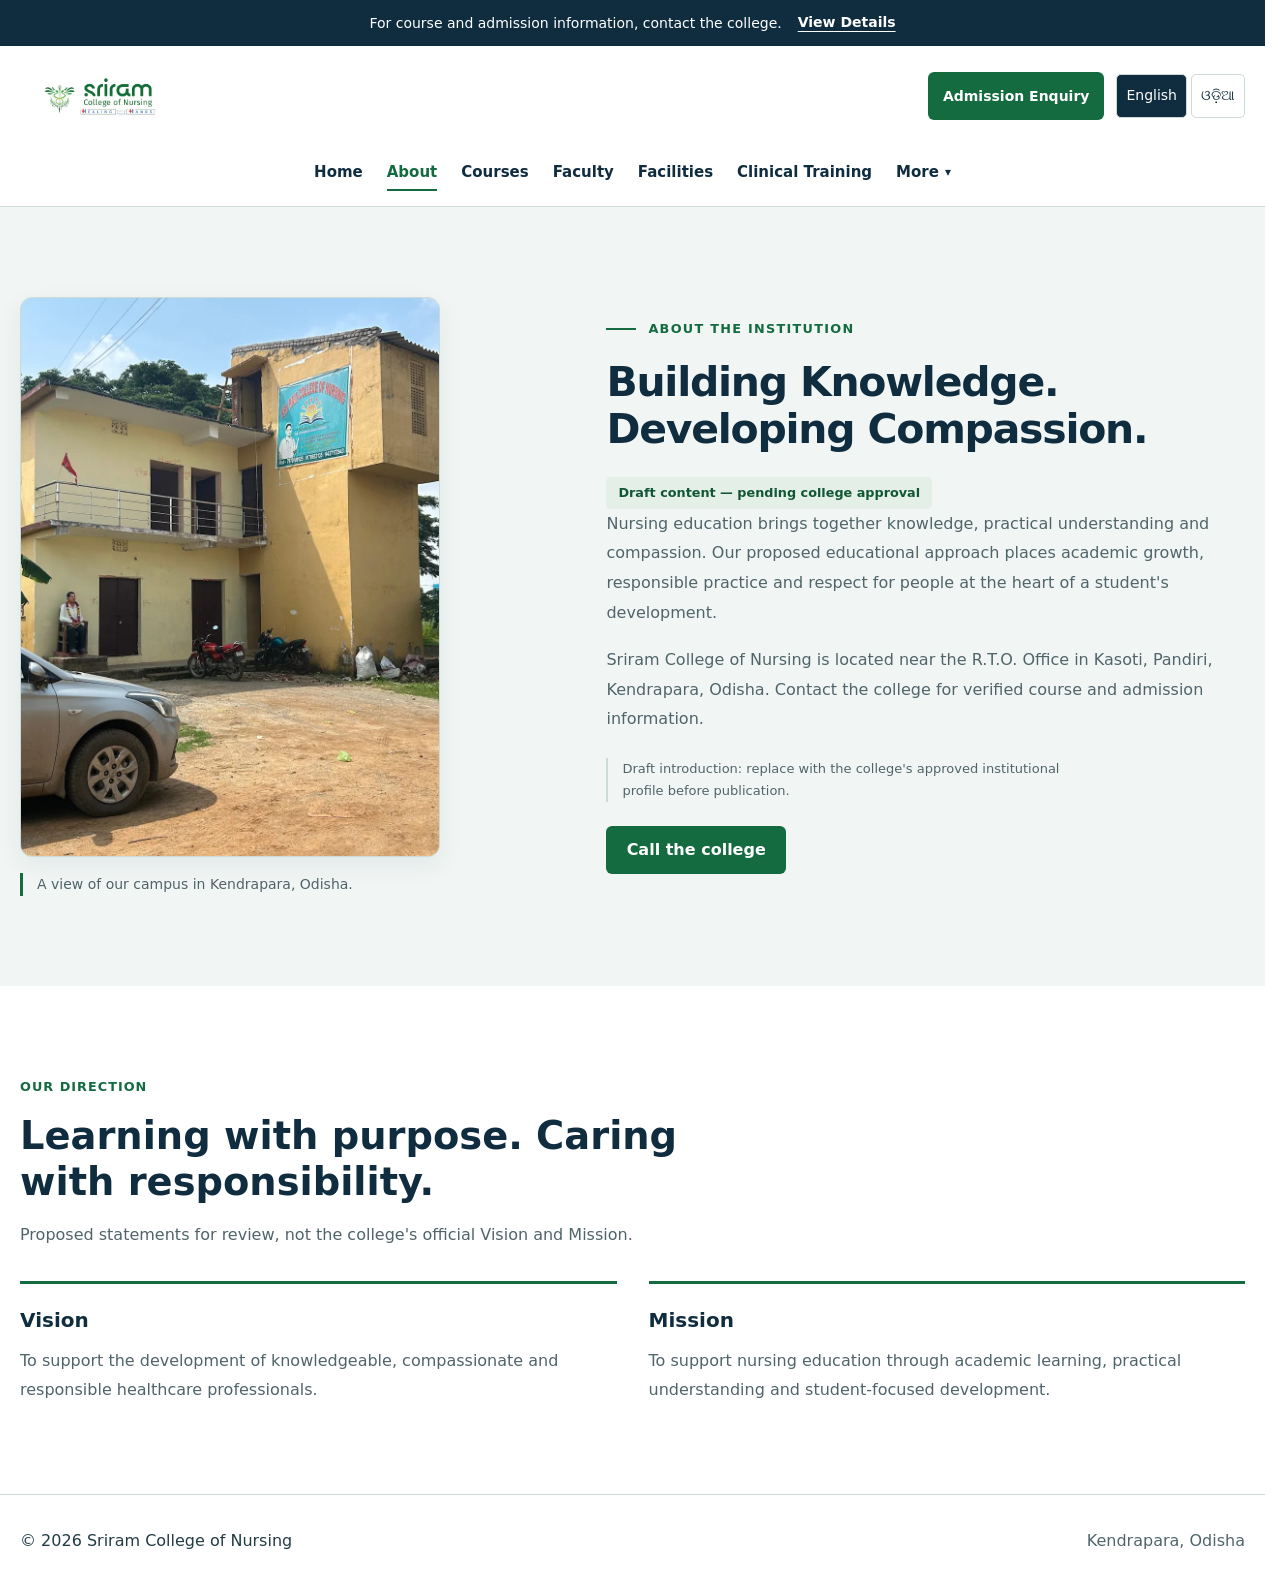
<file: frontend/about.html>
<!doctype html>
<html lang="en">
<head>
  <meta charset="utf-8">
  <meta name="viewport" content="width=device-width, initial-scale=1">

  <title>About | Sriram College of Nursing</title>
  <meta
    name="description"
    content="About Sriram College of Nursing in Kasoti, Pandiri, Kendrapara, Odisha. Institutional profile and proposed educational statements await college approval."
  >
  <meta name="robots" content="noindex,nofollow">
  <meta name="theme-color" content="#102d40">

  <!-- CHANGE BEFORE PUBLISHING:
       Replace the domain and approve institutional information.
       Remove noindex after verifying public content. -->
  <link rel="canonical" href="https://example.invalid/about.html">

  <meta property="og:title" content="About | Sriram College of Nursing">
  <meta
    property="og:description"
    content="Institutional profile preview for Sriram College of Nursing, Kendrapara, Odisha."
  >
  <meta property="og:type" content="website">
  <meta property="og:url" content="https://example.invalid/about.html">

  <link rel="icon" href="assets/icons/favicon.svg" type="image/svg+xml">

  <link rel="stylesheet" href="css/style.css?v=20261008-1">
  <link rel="stylesheet" href="css/responsive.css">
  <link rel="stylesheet" href="css/animations.css">

  <script defer src="js/api.js"></script>
  <script defer src="js/main.js?v=20261008-1"></script>
  <script defer src="js/home.js"></script>
</head>

<body>
  <a class="skip-link" href="#main" data-i18n="skip">
    Skip to content
  </a>

  <!-- main.js replaces this fallback with shared navigation. -->
  <header class="site-header" id="site-header">
    <div class="announcement-bar">
      <div class="container">
        <!-- CHANGE BEFORE PUBLISHING: approve announcement text. -->
        <p class="announcement-text">
          For course and admission information, contact the college.
        </p>
      </div>
    </div>

    <nav class="main-navbar" aria-label="Primary navigation">
      <div class="container navbar-inner">
        <a
          class="navbar-brand"
          href="index.html"
          aria-label="Sriram College of Nursing home"
        >
          <img
            class="navbar-logo"
            src="assets/images/logo/college-logo.jpeg"
            alt="Sriram College of Nursing — Healing Hands"
            width="864"
            height="417"
          >
        </a>

        <div class="header-fallback-links">
          <a href="index.html">Home</a>
          <a href="contact.html">Contact</a>
        </div>

        <div
          class="language-switch"
          role="group"
          aria-label="Choose language / ଭାଷା ବାଛନ୍ତୁ"
        >
          <button
            type="button"
            data-language="en"
            aria-pressed="true"
            lang="en"
          >
            English
          </button>

          <button
            type="button"
            data-language="or"
            aria-pressed="false"
            lang="or"
          >
            ଓଡ଼ିଆ
          </button>
        </div>
      </div>
    </nav>
  </header>

  <main id="main" tabindex="-1">

    <!-- ABOUT THE INSTITUTION
         CHANGE BEFORE PUBLISHING:
         Replace the draft introduction with an approved college profile.
         Bilingual copy is maintained in js/home.js. -->
    <section
      class="institution-about section"
      id="about"
      aria-labelledby="institution-about-title"
    >
      <div class="container institution-about-grid">
        <figure class="institution-about-visual">
          <div class="institution-about-image-frame">
            <img
              class="institution-about-image"
              src="assets/images/hero/campus-building.jpeg"
              alt="Exterior of the Sriram College of Nursing campus building"
              width="864"
              height="1152"
              loading="eager"
              decoding="async"
              fetchpriority="high"
              data-institution-image
            >

            <div class="institution-image-fallback" hidden>
              <p data-institution-text="imageUnavailable">
                Campus photograph temporarily unavailable.
              </p>
            </div>
          </div>

          <figcaption data-institution-text="imageCaption">
            A view of our campus in Kendrapara, Odisha.
          </figcaption>
        </figure>

        <div class="institution-about-content">
          <p class="hero-eyebrow" data-institution-text="aboutEyebrow">
            About the Institution
          </p>

          <h1
            class="institution-about-title"
            id="institution-about-title"
            data-institution-text="aboutTitle"
          >
            Building Knowledge. Developing Compassion.
          </h1>

          <span class="badge" data-institution-text="draftLabel">
            Draft content — pending college approval
          </span>

          <p
            class="institution-about-description"
            data-institution-text="aboutDescription"
          >
            Nursing education brings together knowledge, practical
            understanding and compassion. Our proposed educational
            approach places academic growth, responsible practice and
            respect for people at the heart of a student's development.
          </p>

          <p
            class="institution-about-description"
            data-institution-text="aboutLocation"
          >
            Sriram College of Nursing is located near the R.T.O. Office
            in Kasoti, Pandiri, Kendrapara, Odisha. Contact the college
            for verified course and admission information.
          </p>

          <p
            class="institution-draft-note"
            data-institution-text="draftNote"
          >
            Draft introduction: replace with the college's approved
            institutional profile before publication.
          </p>

          <!-- Reuses existing bilingual CTA text from main.js. -->
          <a
            class="btn btn-primary institution-about-link"
            href="tel:07978109125"
            data-i18n="contact"
          >
            Call the college
          </a>
        </div>
      </div>
    </section>

    <!-- VISION AND MISSION
         CHANGE BEFORE PUBLISHING:
         These are proposed statements, pending college approval. -->
    <section
      class="institution-purpose section"
      aria-labelledby="institution-purpose-title"
    >
      <div class="container">
        <div class="section-header" data-reveal>
          <p class="section-label" data-institution-text="purposeEyebrow">
            Our Direction
          </p>

          <h2
            id="institution-purpose-title"
            data-institution-text="purposeTitle"
          >
            Learning with purpose. Caring with responsibility.
          </h2>

          <p
            class="section-description"
            data-institution-text="purposeNote"
          >
            Proposed statements for review, not the college's official
            Vision and Mission.
          </p>
        </div>

        <div class="institution-purpose-grid">
          <article class="institution-purpose-block" data-reveal>
            <h3 data-institution-text="visionTitle">Vision</h3>
            <p data-institution-text="visionDescription">
              To support the development of knowledgeable,
              compassionate and responsible healthcare professionals.
            </p>
          </article>

          <article class="institution-purpose-block" data-reveal>
            <h3 data-institution-text="missionTitle">Mission</h3>
            <p data-institution-text="missionDescription">
              To support nursing education through academic learning,
              practical understanding and student-focused development.
            </p>
          </article>
        </div>
      </div>
    </section>

    <noscript>
      <div class="container section">
        <p>
          JavaScript is disabled. English content and phone links remain
          available; language switching requires JavaScript.
        </p>
        <p lang="or">
          ଜାଭାସ୍କ୍ରିପ୍ଟ ବନ୍ଦ ଅଛି। ଇଂରାଜୀ ତଥ୍ୟ ଏବଂ ଫୋନ୍ ଲିଙ୍କ
          ଉପଲବ୍ଧ ରହିବ; ଭାଷା ବଦଳାଇବା ପାଇଁ ଜାଭାସ୍କ୍ରିପ୍ଟ ଆବଶ୍ୟକ।
        </p>
      </div>
    </noscript>
  </main>

  <footer class="site-footer">
    <div class="container footer-inner">
      <span>
        © <span data-year>2026</span>
        <span data-i18n="footer">Sriram College of Nursing</span>
      </span>
      <span class="muted">Kendrapara, Odisha</span>
    </div>
  </footer>
</body>
</html>
</file>
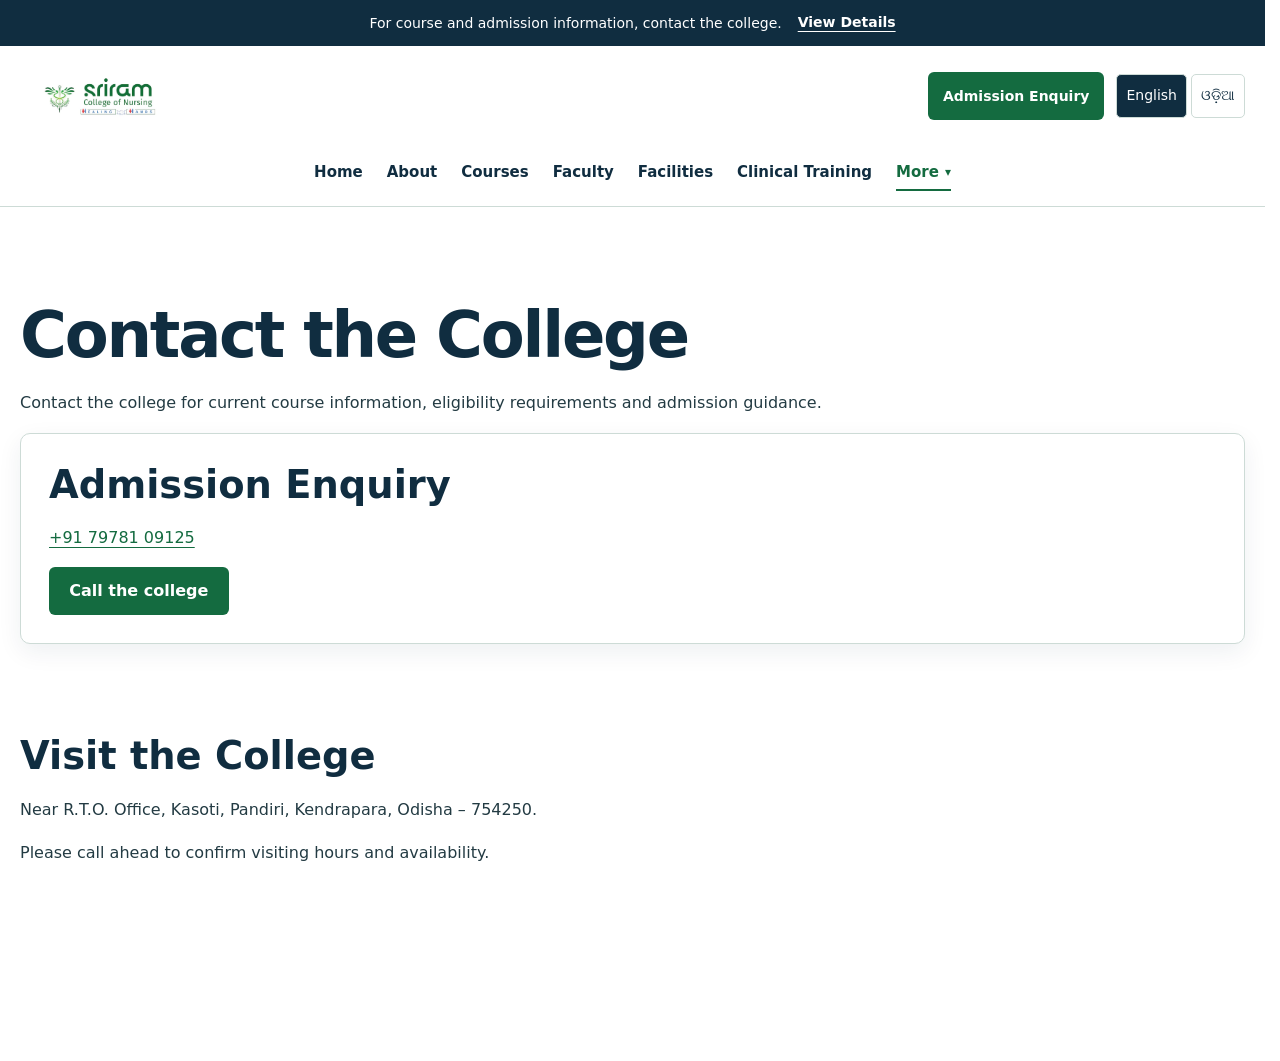
<file: frontend/contact.html>
<!doctype html>
<html lang="en">
<head>
  <meta charset="utf-8">
  <meta name="viewport" content="width=device-width, initial-scale=1">

  <title>Contact | Sriram College of Nursing — Preview</title>

  <meta
    name="description"
    content="Contact Sriram College of Nursing in Kendrapara for course and admission information."
  >
  <meta name="robots" content="noindex,nofollow">
  <meta name="theme-color" content="#102d40">

  <!-- CHANGE BEFORE PUBLISHING: replace the domain and metadata. -->
  <link rel="canonical" href="https://example.invalid/contact.html">

  <meta property="og:title" content="Contact | Sriram College of Nursing">
  <meta
    property="og:description"
    content="Contact the college for current course and admission information."
  >
  <meta property="og:type" content="website">
  <meta property="og:url" content="https://example.invalid/contact.html">

  <link rel="icon" href="assets/icons/favicon.svg" type="image/svg+xml">

  <link rel="stylesheet" href="css/style.css?v=20261008-1">
  <link rel="stylesheet" href="css/responsive.css">
  <link rel="stylesheet" href="css/animations.css">

  <script defer src="js/api.js"></script>
  <script defer src="js/main.js?v=20261008-1"></script>
</head>

<body>
  <a class="skip-link" href="#main" data-i18n="skip">
    Skip to content
  </a>

  <!-- main.js inserts the shared header before main. -->

  <main class="container section" id="main" tabindex="-1">
    <section id="admission" aria-labelledby="contact-title" tabindex="-1">
      <h1 id="contact-title" data-i18n="contactTitle">Contact the College</h1>
      <p data-i18n="contactIntro">Contact the college for current course information, eligibility requirements and admission guidance.</p>
      <!-- Contact information already supplied in SITE_CONFIG; confirm before publication. -->
      <div class="card">
        <h2 data-i18n="admission">Admission Enquiry</h2>
        <p><a href="tel:+917978109125">+91 79781 09125</a></p>
        <a class="btn btn-primary" href="tel:+917978109125" data-i18n="contact">Call the college</a>
      </div>
      <div class="section">
        <h2 data-i18n="addressTitle">Visit the College</h2>
        <p data-i18n="intro">Near R.T.O. Office, Kasoti, Pandiri, Kendrapara, Odisha – 754250.</p>
        <p data-i18n="contactNote">Please call ahead to confirm visiting hours and availability.</p>
      </div>
    </section>
  </main>
</body>
</html>
</file>
<file: frontend/css/style.css>
/* ==================================================
   DESIGN TOKENS
   CHANGE BEFORE PUBLISHING: proposed brand colours.
   ================================================== */

:root {
  --primary: #102d40;
  --primary-dark: #0a1e2b;
  --secondary: #146b40;
  --accent: #146b40;

  --background: #ffffff;
  --surface: #f1f6f4;
  --surface-dark: #102d40;

  --text: #233b43;
  --text-muted: #50646a;
  --border: #cddbd6;

  --radius: 10px;
  --shadow: 0 8px 24px rgb(16 45 64 / 7%);
  --container: 1240px;

  --font:
    Inter, "Noto Sans Oriya", "Nirmala UI", system-ui, sans-serif;

  --header-layer: 100;
  --drawer-layer: 200;
  --header-transition: 220ms;
}

/* ==================================================
   BASE
   ================================================== */

*,
*::before,
*::after {
  box-sizing: border-box;
}

html {
  scroll-behavior: smooth;
  scroll-padding-top: calc(var(--sticky-header-height, 164px) + 16px);
  scrollbar-gutter: stable;
}

body {
  margin: 0;
  background: var(--background);
  color: var(--text);
  font-family: var(--font);
  font-size: 1rem;
  line-height: 1.7;
}

img {
  display: block;
  max-width: 100%;
  height: auto;
}

button,
input,
select,
textarea {
  font: inherit;
}

button {
  cursor: pointer;
}

a {
  color: var(--secondary);
  text-underline-offset: 4px;
}

h1,
h2,
h3,
p {
  margin: 0 0 1rem;
}

h1,
h2,
h3 {
  color: var(--primary);
  line-height: 1.2;
}

h1 {
  max-width: 18ch;
  font-size: clamp(2.1rem, 5vw, 4rem);
  letter-spacing: -0.035em;
}

h2 {
  font-size: clamp(1.6rem, 3vw, 2.5rem);
}

h3 {
  font-size: 1.25rem;
}

:focus-visible {
  outline: 3px solid #a15b12;
  outline-offset: 4px;
}

[hidden] {
  display: none !important;
}

.skip-link {
  position: absolute;
  top: -100px;
  left: 1rem;
  z-index: 300;
  padding: 1rem;
  background: var(--background);
}

.skip-link:focus {
  top: 1rem;
}

/* ==================================================
   SHARED LAYOUT AND COMPONENTS
   ================================================== */

.container {
  width: min(calc(100% - 2.5rem), var(--container));
  margin-inline: auto;
}

.section {
  padding-block: clamp(3rem, 7vw, 6rem);
}

.section-header {
  max-width: 65ch;
  margin-bottom: 2rem;
}

.section-label {
  color: var(--secondary);
  font-size: 0.8rem;
  font-weight: 700;
  letter-spacing: 0.08em;
  text-transform: uppercase;
}

.section-description,
.muted {
  color: var(--text-muted);
}

.surface {
  background: var(--surface);
}

.grid {
  display: grid;
  grid-template-columns:
    repeat(auto-fit, minmax(min(100%, 260px), 1fr));
  gap: 1.5rem;
}

.card {
  padding: 1.75rem;
  border: 1px solid var(--border);
  border-radius: var(--radius);
  background: var(--background);
  box-shadow: var(--shadow);
  transition: box-shadow 220ms ease;
}

.card:hover {
  box-shadow: 0 10px 28px rgb(16 45 64 / 10%);
}

.badge {
  display: inline-block;
  padding: 0.3rem 0.75rem;
  border-radius: 5px;
  background: #e4efe8;
  color: #125734;
  font-size: 0.8rem;
  font-weight: 600;
}

.btn {
  display: inline-flex;
  align-items: center;
  justify-content: center;
  min-height: 48px;
  padding: 0.65rem 1.2rem;
  border: 1px solid transparent;
  border-radius: 6px;
  font-weight: 650;
  line-height: 1.5;
  text-decoration: none;
  transition: filter 220ms ease;
}

.btn-primary {
  background: var(--secondary);
  color: #ffffff;
}

.btn-secondary {
  border-color: var(--border);
  background: var(--background);
  color: var(--primary);
}

.btn:hover {
  filter: brightness(0.95);
}

.actions {
  display: flex;
  flex-wrap: wrap;
  gap: 0.75rem;
  margin-top: 1.5rem;
}

input,
textarea,
select {
  width: 100%;
  padding: 0.75rem;
  border: 1px solid var(--border);
  border-radius: 6px;
  background: var(--background);
  color: var(--text);
}

.status {
  padding: 1rem;
  border-left: 4px solid var(--secondary);
  background: var(--surface);
}

.error {
  color: #9b2929;
}

.empty {
  color: var(--text-muted);
}

.loading::before {
  display: inline-block;
  width: 0.8rem;
  height: 0.8rem;
  margin-right: 0.5rem;
  border-radius: 50%;
  background: var(--secondary);
  content: "";
}

/* Existing foundation preview */

.hero-grid {
  display: grid;
  grid-template-columns: 1.15fr 1fr;
  align-items: center;
  gap: 3rem;
}

.hero-grid > * {
  min-width: 0;
}

.hero-copy > p {
  max-width: 58ch;
}

.image-wrapper {
  overflow: hidden;
  border-radius: var(--radius);
  background: var(--surface);
}

.campus-image {
  width: 100%;
  height: 380px;
  object-fit: cover;
  object-position: center 70%;
}

.site-footer {
  padding-block: 2rem;
  border-top: 1px solid var(--border);
}

.footer-inner {
  display: flex;
  justify-content: space-between;
  flex-wrap: wrap;
  gap: 1rem;
}

/* Language controls */

.language-switch {
  display: flex;
  flex-wrap: wrap;
  gap: 4px;
}

.language-switch button {
  min-height: 44px;
  padding: 6px 9px;
  border: 1px solid var(--border);
  border-radius: 5px;
  background: var(--background);
  color: var(--primary);
  font-size: 0.875rem;
}

.language-switch button[aria-pressed="true"] {
  background: var(--primary);
  color: #ffffff;
}

/* ==================================================
   GLOBAL HEADER
   ================================================== */

.college-name-banner {
  display: grid;
  grid-template-columns: minmax(0, 1fr) auto auto;
  align-items: center;
  column-gap: 8px;
  padding: 12px 16px 12px 0;
  background: var(--surface);
  border-bottom: 1px solid var(--border);
  color: var(--secondary);
}

.college-name-window {
  grid-column: 1;
  grid-row: 1;
  overflow: hidden;
}

.college-name-track {
  width: max-content;
  margin: 0;
  font-size: clamp(1.1rem, 2.4vw, 1.8rem);
  font-weight: 750;
  white-space: nowrap;
  animation: college-name-running 18s linear infinite;
  animation-delay: -3s;
}

.college-name-pause {
  grid-column: 2;
  grid-row: 1;
  width: 18px;
  height: 18px;
  accent-color: var(--secondary);
}

.college-name-pause-label {
  grid-column: 3;
  grid-row: 1;
  max-width: 7rem;
  padding-block: 10px;
  font-size: 0.75rem;
  cursor: pointer;
}

.college-name-pause:checked ~ .college-name-window .college-name-track,
.college-name-window:hover .college-name-track {
  animation-play-state: paused;
}

@keyframes college-name-running {
  from { transform: translateX(-100%); }
  to { transform: translateX(100vw); }
}

@media (prefers-reduced-motion: reduce) {
  .college-name-banner { display: block; padding: 12px 16px; }
  .college-name-pause, .college-name-pause-label { display: none; }
  .college-name-track {
    width: auto;
    white-space: normal;
    text-align: center;
    animation: none;
    transform: none;
  }
}

.site-header {
  position: sticky;
  top: 0;
  z-index: var(--header-layer);
  border-bottom: 1px solid var(--border);
  background: var(--background);
  transition: box-shadow var(--header-transition) ease;
}

.site-header.is-scrolled {
  box-shadow: 0 5px 20px rgb(16 45 64 / 9%);
}

.announcement-bar {
  background: var(--primary);
  color: #ffffff;
}

.announcement-inner,
.announcement-bar > .container {
  display: flex;
  align-items: center;
  justify-content: center;
  flex-wrap: wrap;
  gap: 4px 16px;
  padding-block: 9px;
  text-align: center;
}

.announcement-text {
  margin: 0;
  font-size: 0.875rem;
  line-height: 1.5;
  overflow-wrap: anywhere;
}

.announcement-link {
  display: inline-flex;
  align-items: center;
  gap: 6px;
  min-height: 28px;
  color: #ffffff;
  font-size: 0.875rem;
  font-weight: 650;
  text-decoration: underline;
  text-underline-offset: 4px;
}

.announcement-link:hover {
  text-decoration-thickness: 2px;
}

.announcement-bar :focus-visible {
  outline-color: #ffffff;
}

.main-navbar {
  background: var(--background);
}

.navbar-inner {
  display: flex;
  align-items: center;
  justify-content: space-between;
  flex-wrap: wrap;
  gap: 16px;
  min-height: 88px;
  padding-block: 12px;
}

.navbar-brand {
  display: inline-flex;
  align-items: center;
  flex-shrink: 0;
  text-decoration: none;
}

.navbar-logo {
  width: auto;
  height: 76px;
  max-width: 180px;
  object-fit: contain;
}

.header-fallback-links {
  display: flex;
  align-items: center;
  flex-wrap: wrap;
  gap: 16px;
}

.header-fallback-links a {
  color: var(--primary);
  font-weight: 600;
}

/* Desktop navigation */

.desktop-navigation {
  display: none;
}

.nav-list,
.more-menu,
.mobile-nav-list {
  margin: 0;
  padding: 0;
  list-style: none;
}

.nav-list {
  display: flex;
  align-items: center;
  gap: 16px;
}

.nav-link,
.more-toggle {
  position: relative;
  display: inline-flex;
  align-items: center;
  justify-content: center;
  gap: 6px;
  min-height: 44px;
  padding: 6px 0;
  border: 0;
  background: transparent;
  color: var(--primary);
  font-size: 0.9375rem;
  font-weight: 600;
  line-height: 1.4;
  text-decoration: none;
  white-space: nowrap;
  transition: color var(--header-transition) ease;
}

.nav-link::after,
.more-toggle::after {
  position: absolute;
  right: 0;
  bottom: 3px;
  left: 0;
  height: 2px;
  background: var(--secondary);
  content: "";
  transform: scaleX(0);
  transform-origin: left;
  transition: transform var(--header-transition) ease;
}

.nav-link:hover,
.nav-link[aria-current="page"],
.more-toggle:hover,
.more-toggle.has-active-page {
  color: var(--secondary);
}

.nav-link:hover::after,
.nav-link[aria-current="page"]::after,
.more-toggle:hover::after,
.more-toggle.has-active-page::after {
  transform: scaleX(1);
}

/* More dropdown */

.nav-more {
  position: relative;
}

.more-toggle {
  cursor: pointer;
  list-style: none;
}

.more-toggle::-webkit-details-marker {
  display: none;
}

.more-chevron {
  display: inline-block;
  font-size: 0.75rem;
  transition: transform var(--header-transition) ease;
}

.nav-more[open] .more-chevron {
  transform: rotate(180deg);
}

.more-menu {
  position: absolute;
  top: calc(100% + 10px);
  right: 0;
  z-index: 1;
  width: 210px;
  max-height: min(420px, 60vh);
  padding: 8px;
  overflow-y: auto;
  border: 1px solid var(--border);
  border-radius: var(--radius);
  background: var(--background);
  box-shadow: var(--shadow);
}

.more-menu .nav-link {
  justify-content: flex-start;
  width: 100%;
  padding: 10px 12px;
  white-space: normal;
}

.more-menu .nav-link::after {
  right: 12px;
  left: 12px;
}

.more-menu .nav-link:hover {
  background: var(--surface);
}

/* Actions */

.navbar-actions {
  display: flex;
  align-items: center;
  justify-content: flex-end;
  flex-wrap: wrap;
  gap: 10px;
}

.header-admission {
  display: none;
  white-space: nowrap;
}

.site-header .language-switch {
  flex-shrink: 0;
}

.menu-toggle,
.drawer-close {
  display: inline-flex;
  align-items: center;
  justify-content: center;
  flex-shrink: 0;
  width: 46px;
  height: 46px;
  padding: 0;
  border: 1px solid var(--border);
  border-radius: 6px;
  background: var(--background);
  color: var(--primary);
  cursor: pointer;
}

.menu-toggle:hover,
.drawer-close:hover {
  background: var(--surface);
}

.hamburger {
  display: flex;
  flex-direction: column;
  gap: 5px;
  width: 22px;
}

.hamburger span {
  display: block;
  width: 100%;
  height: 2px;
  border-radius: 1px;
  background: currentColor;
}

.close-icon {
  font-size: 1.75rem;
  line-height: 1;
}

/* ==================================================
   MOBILE DRAWER
   ================================================== */

.mobile-navigation {
  position: fixed;
  inset: 0 0 0 auto;
  z-index: var(--drawer-layer);
  width: min(390px, 100%);
  max-width: 100%;
  height: 100%;
  height: 100dvh;
  max-height: 100dvh;
  margin: 0;
  padding: 0;
  overflow-x: hidden;
  overflow-y: auto;
  overscroll-behavior: contain;
  border: 0;
  border-left: 1px solid var(--border);
  background: var(--background);
  color: var(--text);
}

.mobile-navigation:not([open]) {
  display: none;
}

.mobile-navigation[open] {
  display: flex;
  flex-direction: column;
  animation: drawer-enter var(--header-transition) ease both;
}

.mobile-navigation::backdrop {
  background: rgb(10 30 43 / 42%);
  animation: backdrop-enter var(--header-transition) ease both;
}

.mobile-navigation.is-closing {
  animation: drawer-exit var(--header-transition) ease both;
}

.mobile-navigation.is-closing::backdrop {
  animation: backdrop-exit var(--header-transition) ease both;
}

.drawer-header {
  display: flex;
  align-items: center;
  justify-content: space-between;
  flex-shrink: 0;
  gap: 16px;
  padding: 18px 20px;
  border-bottom: 1px solid var(--border);
}

.drawer-logo {
  width: auto;
  height: 64px;
  max-width: 170px;
  object-fit: contain;
}

.drawer-content {
  padding: 16px 20px 24px;
  padding-bottom: max(24px, env(safe-area-inset-bottom));
}

.drawer-title {
  margin-bottom: 12px;
  color: var(--text-muted);
  font-size: 0.875rem;
  font-weight: 600;
}

.mobile-nav-link {
  display: flex;
  align-items: center;
  min-height: 48px;
  padding: 11px 8px;
  border-bottom: 1px solid var(--border);
  color: var(--primary);
  font-weight: 600;
  text-decoration: none;
  overflow-wrap: anywhere;
}

.mobile-nav-link:hover {
  background: var(--surface);
  color: var(--secondary);
}

.mobile-nav-link[aria-current="page"] {
  padding-left: 14px;
  color: var(--secondary);
  box-shadow: inset 3px 0 0 var(--secondary);
}

.drawer-admission {
  width: 100%;
  margin-top: 24px;
  white-space: normal;
  text-align: center;
}

body.nav-scroll-locked {
  overflow: hidden;
}

/* ==================================================
   ANIMATIONS
   ================================================== */

.js-reveal {
  opacity: 0;
  transform: translateY(12px);
  transition: opacity 500ms ease, transform 500ms ease;
}

.js-reveal.is-visible {
  opacity: 1;
  transform: none;
}

@keyframes drawer-enter {
  from {
    opacity: 0;
    transform: translateX(100%);
  }
  to {
    opacity: 1;
    transform: translateX(0);
  }
}

@keyframes drawer-exit {
  from {
    opacity: 1;
    transform: translateX(0);
  }
  to {
    opacity: 0;
    transform: translateX(100%);
  }
}

@keyframes backdrop-enter {
  from { opacity: 0; }
  to { opacity: 1; }
}

@keyframes backdrop-exit {
  from { opacity: 1; }
  to { opacity: 0; }
}

/* ==================================================
   RESPONSIVE LAYOUT
   ================================================== */

@media (min-width: 768px) {
  .header-admission {
    display: inline-flex;
  }
}

@media (min-width: 1200px) {
  .desktop-navigation {
    display: block;
    order: 3;
    flex-basis: 100%;
  }

  .nav-list {
    justify-content: center;
    flex-wrap: wrap;
    gap: 8px 24px;
  }

  .navbar-actions {
    gap: 12px;
  }

  .menu-toggle {
    display: none;
  }

  .header-admission {
    padding-inline: 14px;
    font-size: 0.875rem;
  }
}

/* Single-row English navigation on wider desktops. */
@media (min-width: 1400px) {
  html[lang="en"] .desktop-navigation {
    order: initial;
    flex-basis: auto;
  }

  html[lang="en"] .nav-list {
    flex-wrap: nowrap;
    gap: 16px;
  }
}

/* Odia navigation retains a separate row for longer labels. */
@media (min-width: 1200px) {
  html[lang="or"] .header-admission {
    max-width: 250px;
    white-space: normal;
    text-align: center;
  }
}

@media (max-width: 900px) {
  .hero-grid {
    grid-template-columns: 1fr;
    gap: 2rem;
  }

  .campus-image {
    height: 320px;
  }
}

@media (max-width: 767px) {
  .navbar-inner {
    gap: 10px;
    min-height: 76px;
  }

  .navbar-logo {
    height: 58px;
    max-width: 140px;
  }

  .navbar-actions {
    gap: 8px;
  }

  .header-fallback-links {
    gap: 12px;
  }

  .announcement-text,
  .announcement-link {
    font-size: 0.8125rem;
  }
}

@media (max-width: 480px) {
  .container {
    width: calc(100% - 2rem);
  }

  .campus-image {
    height: 260px;
  }

  .actions .btn {
    width: 100%;
  }

  .card {
    padding: 1.25rem;
  }
}

@media (max-width: 389px) {
  .navbar-logo {
    height: 52px;
    max-width: 120px;
  }

  .site-header .language-switch button {
    padding-inline: 7px;
    font-size: 0.8125rem;
  }

  .navbar-actions {
    gap: 6px;
  }
}

/* ==================================================
   REDUCED MOTION
   ================================================== */

@media (prefers-reduced-motion: reduce) {
  html {
    scroll-behavior: auto;
  }

  *,
  *::before,
  *::after {
    animation: none !important;
    transition: none !important;
  }

  .js-reveal {
    opacity: 1;
    transform: none;
  }
}
/* ==================================================
   HOMEPAGE HERO
   ================================================== */

.college-hero {
  padding-block: clamp(48px, 6vw, 80px);
  background:
    linear-gradient(135deg, #ffffff 55%, #f1f6f4 100%);
  border-bottom: 1px solid var(--border);
}

.college-hero-grid {
  display: grid;
  grid-template-columns: minmax(0, 1.15fr) minmax(0, 0.9fr);
  align-items: center;
  gap: clamp(32px, 5vw, 72px);
  min-height: 560px;
}

.college-hero-grid > * {
  min-width: 0;
}

.college-hero-content {
  padding-block: 12px;
}

.hero-eyebrow {
  display: flex;
  align-items: center;
  gap: 12px;
  margin-bottom: 24px;
  color: var(--secondary);
  font-size: clamp(0.75rem, 1vw, 0.875rem);
  font-weight: 700;
  line-height: 1.6;
  letter-spacing: 0.1em;
  text-transform: uppercase;
}

.hero-eyebrow::before {
  flex-shrink: 0;
  width: 30px;
  height: 2px;
  background: var(--secondary);
  content: "";
}

.hero-title {
  max-width: 19ch;
  margin-bottom: 24px;
  color: var(--primary);
  font-size: clamp(2.5rem, 4.4vw, 4.25rem);
  font-weight: 750;
  line-height: 1.08;
  letter-spacing: -0.04em;
  text-wrap: balance;
}

.hero-description {
  max-width: 56ch;
  margin-bottom: 0;
  color: var(--text-muted);
  font-size: clamp(1rem, 1.2vw, 1.125rem);
  line-height: 1.8;
}

.hero-actions {
  display: flex;
  flex-wrap: wrap;
  gap: 12px;
  margin-top: 32px;
}

.hero-button {
  gap: 12px;
  min-height: 52px;
  padding: 14px 22px;
  text-align: center;
  transition:
    transform 220ms ease,
    box-shadow 220ms ease,
    filter 220ms ease;
}

.hero-button-arrow {
  display: inline-block;
  transition: transform 220ms ease;
}

@media (hover: hover) {
  .hero-button:hover {
    transform: translateY(-2px);
    box-shadow: 0 6px 16px rgb(16 45 64 / 10%);
  }

  .hero-button:hover .hero-button-arrow {
    transform: translateX(4px);
  }
}

/* Educational values */

.hero-values {
  display: flex;
  flex-wrap: wrap;
  gap: 12px 20px;
  margin: 28px 0 0;
  padding: 0;
  list-style: none;
}

.hero-values li {
  display: flex;
  align-items: baseline;
  gap: 8px;
  color: var(--text-muted);
  font-size: 0.875rem;
  line-height: 1.6;
}

.hero-value-mark {
  flex-shrink: 0;
  color: var(--secondary);
  font-weight: 700;
}

.hero-location {
  display: flex;
  flex-direction: column;
  gap: 4px;
  margin: 28px 0 0;
  padding-top: 20px;
  border-top: 1px solid var(--border);
  color: var(--text-muted);
  font-size: 0.875rem;
}

.hero-location-label {
  color: var(--primary);
  font-weight: 650;
}

/* Campus photograph */

.hero-visual {
  position: relative;
  width: 100%;
  max-width: 450px;
  margin: 0;
  justify-self: end;
}

.hero-image-frame {
  position: relative;
  overflow: hidden;
  width: 100%;
  aspect-ratio: 3 / 4;
  border: 1px solid var(--border);
  border-radius: 12px;
  background: var(--surface);
  box-shadow: var(--shadow);
}

.hero-campus-image {
  display: block;
  width: 100%;
  height: 100%;
  object-fit: cover;
  object-position: center;
}

/* Shown by home.js if the photograph cannot load. */

.hero-image-fallback {
  display: flex;
  flex-direction: column;
  align-items: center;
  justify-content: center;
  gap: 16px;
  width: 100%;
  height: 100%;
  padding: 32px;
  background: var(--surface);
  color: var(--text-muted);
  text-align: center;
}

.hero-fallback-name {
  max-width: 18ch;
  color: var(--primary);
  font-size: clamp(1.5rem, 3vw, 2rem);
  font-weight: 700;
  line-height: 1.3;
}

.hero-image-fallback p {
  max-width: 28ch;
  margin: 0;
}

.hero-image-caption {
  display: flex;
  flex-direction: column;
  gap: 4px;
  margin: 16px 0 0;
  padding-left: 16px;
  border-left: 3px solid var(--secondary);
}

.hero-caption-title {
  color: var(--primary);
  font-size: 0.9375rem;
  font-weight: 650;
}

.hero-caption-subtitle {
  color: var(--text-muted);
  font-size: 0.875rem;
}

/* Odia text needs more comfortable line spacing. */

html[lang="or"] .hero-title {
  max-width: 22ch;
  font-size: clamp(2.2rem, 3.8vw, 3.6rem);
  line-height: 1.35;
  letter-spacing: normal;
}

html[lang="or"] .hero-eyebrow {
  letter-spacing: normal;
}

html[lang="or"] .hero-description {
  line-height: 1.95;
}

/* Tablet */

@media (max-width: 1100px) {
  .college-hero-grid {
    gap: 32px;
  }

  .hero-title {
    font-size: clamp(2.5rem, 4.3vw, 3.5rem);
  }
}

/* Stacked layout */

@media (max-width: 800px) {
  .college-hero {
    padding-block: 48px;
  }

  .college-hero-grid {
    grid-template-columns: minmax(0, 1fr);
    gap: 36px;
    min-height: auto;
  }

  .college-hero-content {
    padding-block: 0;
  }

  .hero-title {
    max-width: 22ch;
    font-size: clamp(2.5rem, 6vw, 3.5rem);
  }

  .hero-description {
    max-width: 60ch;
  }

  .hero-visual {
    max-width: 440px;
    justify-self: center;
  }
}

/* Phones */

@media (max-width: 480px) {
  .college-hero {
    padding-block: 40px;
  }

  .college-hero-grid {
    gap: 32px;
  }

  .hero-eyebrow {
    gap: 8px;
    margin-bottom: 20px;
    font-size: 0.75rem;
    letter-spacing: 0.07em;
  }

  .hero-eyebrow::before {
    width: 20px;
  }

  .hero-title {
    max-width: 100%;
    margin-bottom: 20px;
    font-size: clamp(2.25rem, 9vw, 2.8rem);
    line-height: 1.12;
    letter-spacing: -0.035em;
  }

  .hero-actions {
    flex-direction: column;
    margin-top: 24px;
  }

  .hero-button {
    width: 100%;
  }

  .hero-values {
    flex-direction: column;
    gap: 10px;
    margin-top: 24px;
  }

  .hero-location {
    margin-top: 24px;
  }

  .hero-image-frame {
    border-radius: 10px;
  }

  html[lang="or"] .hero-title {
    font-size: clamp(2rem, 8vw, 2.5rem);
    line-height: 1.4;
  }
}

/* Subtle entrance animation; content remains visible without JS. */

@media (prefers-reduced-motion: no-preference) {
  .hero-eyebrow {
    animation: hero-enter 600ms ease backwards;
  }

  .hero-title {
    animation: hero-enter 600ms ease 80ms backwards;
  }

  .hero-description {
    animation: hero-enter 600ms ease 160ms backwards;
  }

  .hero-actions {
    animation: hero-enter 600ms ease 240ms backwards;
  }

  .hero-visual {
    animation: hero-enter 700ms ease 160ms backwards;
  }
}

@keyframes hero-enter {
  from {
    opacity: 0;
    transform: translateY(12px);
  }

  to {
    opacity: 1;
    transform: translateY(0);
  }
}

@media (prefers-reduced-motion: reduce) {
  .hero-button,
  .hero-button-arrow {
    transition: none;
  }

  .hero-button:hover,
  .hero-button:hover .hero-button-arrow {
    transform: none;
  }
}
/* Compact desktop hero; preserves mobile styling. */
@media (min-width: 1200px) {
  .college-hero {
    padding-block: 48px;
  }

  .college-hero-grid {
    min-height: 520px;
  }

  .hero-title {
    font-size: clamp(2.75rem, 3.7vw, 3.5rem);
    max-width: 22ch;
  }

  .hero-visual {
    max-width: 380px;
  }
}






/* ==================================================
   TRUST INFORMATION STRIP
   ================================================== */

.institution-trust {
  padding-block: 32px;
  border-bottom: 1px solid var(--border);
  background: var(--background);
}

.trust-strip-heading {
  display: flex;
  align-items: center;
  justify-content: space-between;
  flex-wrap: wrap;
  gap: 12px 24px;
  margin-bottom: 24px;
}

.trust-strip-heading h2 {
  margin: 0;
  font-size: clamp(1.125rem, 2vw, 1.4rem);
  line-height: 1.4;
}

.trust-strip-heading .badge {
  max-width: 100%;
  font-weight: 500;
}

.institution-trust-grid {
  display: grid;
  grid-template-columns: repeat(4, minmax(0, 1fr));
  gap: 0;
  margin: 0;
  padding: 0;
  list-style: none;
}

.institution-trust-item {
  display: flex;
  align-items: flex-start;
  gap: 14px;
  min-width: 0;
  padding: 12px 20px;
  border-left: 1px solid var(--border);
}

.institution-trust-item:first-child {
  padding-left: 0;
  border-left: 0;
}

.institution-trust-item:last-child {
  padding-right: 0;
}

.institution-trust-item > div {
  min-width: 0;
}

.institution-trust-icon {
  display: inline-flex;
  align-items: center;
  justify-content: center;
  flex-shrink: 0;
  width: 36px;
  height: 36px;
  color: var(--secondary);
}

.institution-trust-icon svg {
  display: block;
}

.institution-trust-item h3 {
  margin-bottom: 6px;
  font-size: 0.9375rem;
  font-weight: 650;
  line-height: 1.5;
}

.institution-trust-item p {
  margin: 0;
  color: var(--text-muted);
  font-size: 0.875rem;
  line-height: 1.7;
}

/* ==================================================
   ABOUT THE INSTITUTION
   ================================================== */

.institution-about {
  background: var(--surface);
}

.institution-about-grid {
  display: grid;
  grid-template-columns: minmax(0, 0.9fr) minmax(0, 1.1fr);
  align-items: center;
  gap: clamp(32px, 5vw, 72px);
}

.institution-about-grid > * {
  min-width: 0;
}

.institution-about-visual {
  width: 100%;
  max-width: 420px;
  margin: 0;
  justify-self: start;
}

.institution-about-image-frame {
  position: relative;
  overflow: hidden;
  width: 100%;
  aspect-ratio: 3 / 4;
  border: 1px solid var(--border);
  border-radius: 12px;
  background: #e3ece7;
  box-shadow: var(--shadow);
}

.institution-about-image {
  display: block;
  width: 100%;
  height: 100%;
  object-fit: cover;
  object-position: center;
  transition: transform 400ms ease;
}

.institution-about-visual figcaption {
  margin-top: 16px;
  padding-left: 14px;
  border-left: 3px solid var(--secondary);
  color: var(--text-muted);
  font-size: 0.875rem;
  line-height: 1.7;
}

.institution-image-fallback {
  display: flex;
  align-items: center;
  justify-content: center;
  width: 100%;
  height: 100%;
  padding: 28px;
  background: #e3ece7;
  color: var(--primary);
  text-align: center;
}

.institution-image-fallback p {
  max-width: 28ch;
  margin: 0;
}

.institution-about-content .hero-eyebrow {
  margin-bottom: 20px;
  animation: none;
}

.institution-about-title {
  max-width: 22ch;
  margin-bottom: 24px;
  font-size: clamp(2rem, 3.2vw, 3rem);
  line-height: 1.15;
  letter-spacing: -0.03em;
  text-wrap: balance;
}

.institution-about-description {
  max-width: 60ch;
  margin-bottom: 18px;
  color: var(--text-muted);
  font-size: clamp(1rem, 1.1vw, 1.0625rem);
  line-height: 1.85;
}

.institution-draft-note {
  max-width: 60ch;
  margin: 24px 0;
  padding-left: 14px;
  border-left: 2px solid var(--border);
  color: var(--text-muted);
  font-size: 0.8125rem;
  line-height: 1.7;
}

.institution-about-link {
  max-width: 100%;
}

/* ==================================================
   VISION AND MISSION
   ================================================== */

.institution-purpose {
  background: var(--background);
}

.institution-purpose .section-header {
  max-width: 70ch;
}

.institution-purpose-grid {
  display: grid;
  grid-template-columns: repeat(2, minmax(0, 1fr));
  gap: 32px;
}

.institution-purpose-block {
  min-width: 0;
  padding: 24px 0 0;
  border-top: 3px solid var(--secondary);
}

.institution-purpose-block h3 {
  margin-bottom: 14px;
  font-size: 1.25rem;
}

.institution-purpose-block p {
  max-width: 55ch;
  margin: 0;
  color: var(--text-muted);
  line-height: 1.85;
}

/* Small stagger using the existing scroll-reveal system. */

.institution-trust-item:nth-child(2) {
  transition-delay: 60ms;
}

.institution-trust-item:nth-child(3) {
  transition-delay: 120ms;
}

.institution-trust-item:nth-child(4) {
  transition-delay: 180ms;
}

@media (hover: hover) and (prefers-reduced-motion: no-preference) {
  .institution-about-visual:hover .institution-about-image {
    transform: scale(1.025);
  }
}

/* Odia typography */

html[lang="or"] .institution-about-title {
  line-height: 1.4;
  letter-spacing: normal;
}

html[lang="or"] .institution-about-description,
html[lang="or"] .institution-purpose-block p {
  line-height: 1.95;
}

/* Tablet: two-column trust strip. */

@media (max-width: 1100px) {
  .institution-trust-grid {
    grid-template-columns: repeat(2, minmax(0, 1fr));
  }

  .institution-trust-item {
    padding: 20px;
  }

  .institution-trust-item:nth-child(odd) {
    padding-left: 0;
    border-left: 0;
  }

  .institution-trust-item:nth-child(even) {
    padding-right: 0;
  }

  .institution-trust-item:nth-child(n + 3) {
    border-top: 1px solid var(--border);
  }

  .institution-about-grid {
    gap: 32px;
  }
}

/* Stack About below tablet widths. */

@media (max-width: 800px) {
  .institution-about-grid {
    grid-template-columns: minmax(0, 1fr);
    gap: 36px;
  }

  .institution-about-visual {
    max-width: 380px;
    justify-self: center;
  }

  .institution-about-title {
    max-width: 26ch;
  }

  .institution-about-description {
    max-width: 65ch;
  }
}

/* Phones */

@media (max-width: 600px) {
  .institution-trust {
    padding-block: 28px;
  }

  .trust-strip-heading {
    align-items: flex-start;
    flex-direction: column;
    margin-bottom: 16px;
  }

  .institution-trust-grid {
    grid-template-columns: minmax(0, 1fr);
  }

  .institution-trust-item,
  .institution-trust-item:first-child,
  .institution-trust-item:last-child,
  .institution-trust-item:nth-child(odd),
  .institution-trust-item:nth-child(even) {
    padding: 18px 0;
    border-left: 0;
  }

  .institution-trust-item + .institution-trust-item {
    border-top: 1px solid var(--border);
  }

  .institution-about-title {
    max-width: 100%;
    font-size: clamp(1.875rem, 7vw, 2.5rem);
  }

  .institution-about-link {
    width: 100%;
  }

  .institution-purpose-grid {
    grid-template-columns: minmax(0, 1fr);
    gap: 28px;
  }

  .institution-purpose-block {
    padding-top: 20px;
  }
}

/* Respect reduced-motion preferences. */

@media (prefers-reduced-motion: reduce) {
  .institution-about-image {
    transition: none;
    transform: none;
  }

  .institution-trust-item {
    transition-delay: 0ms;
  }
}

/* ==================================================
   COURSES / PROGRAMS
   ================================================== */

.courses-section {
  background: var(--surface);
  border-block: 1px solid var(--border);
}

.courses-section .section-header {
  max-width: 70ch;
}

.courses-demo-note {
  margin-bottom: 28px;
  padding: 12px 16px;
  border-left: 3px solid var(--secondary);
  background: var(--background);
  color: var(--text-muted);
  font-size: 0.875rem;
  line-height: 1.7;
}

.courses-grid {
  display: grid;
  grid-template-columns: minmax(0, 1fr);
  gap: 24px;
}

/* Course card */

.course-card {
  display: flex;
  flex-direction: column;
  min-width: 0;
  overflow: hidden;
  border: 1px solid var(--border);
  border-radius: var(--radius);
  background: var(--background);
  box-shadow: var(--shadow);
  transition:
    transform 220ms ease,
    box-shadow 220ms ease;
}

.course-image-frame {
  position: relative;
  width: 100%;
  overflow: hidden;
  aspect-ratio: 16 / 10;
  background: #e3ece7;
}

.course-image {
  display: block;
  width: 100%;
  height: 100%;
  object-fit: cover;
  object-position: center;
  transition: transform 400ms ease;
}

.course-image-fallback {
  display: flex;
  align-items: center;
  justify-content: center;
  width: 100%;
  height: 100%;
  padding: 24px;
  background: #e3ece7;
  color: var(--primary);
  text-align: center;
  font-size: 0.9375rem;
  line-height: 1.6;
}

.course-card-body {
  display: flex;
  flex-direction: column;
  flex: 1;
  padding: 24px;
}

.course-label-row {
  display: flex;
  align-items: center;
  flex-wrap: wrap;
  gap: 8px;
  margin-bottom: 16px;
}

.course-program-label {
  color: var(--secondary);
  font-size: 0.75rem;
  font-weight: 700;
  letter-spacing: 0.06em;
  text-transform: uppercase;
}

.course-demo-badge {
  padding: 3px 8px;
  border: 1px solid var(--border);
  border-radius: 4px;
  color: var(--text-muted);
  font-size: 0.75rem;
  line-height: 1.5;
}

.course-title {
  margin-bottom: 10px;
  color: var(--primary);
  font-size: clamp(1.4rem, 2vw, 1.75rem);
  line-height: 1.3;
  overflow-wrap: anywhere;
}

.course-full-name {
  margin-bottom: 14px;
  color: var(--text-muted);
  font-size: 0.875rem;
  line-height: 1.6;
}

.course-overview {
  margin-bottom: 20px;
  color: var(--text-muted);
  font-size: 0.9375rem;
  line-height: 1.8;
}

/* Metadata */

.course-metadata {
  display: grid;
  gap: 14px;
  margin: 0;
  padding-block: 18px;
  border-block: 1px solid var(--border);
}

.course-meta-row {
  min-width: 0;
}

.course-meta-row dt {
  margin-bottom: 4px;
  color: var(--primary);
  font-size: 0.8125rem;
  font-weight: 650;
}

.course-meta-row dd {
  margin: 0;
  color: var(--text-muted);
  font-size: 0.875rem;
  line-height: 1.7;
  overflow-wrap: anywhere;
}

.course-availability {
  margin: 16px 0 0;
  color: var(--text-muted);
  font-size: 0.8125rem;
  line-height: 1.7;
}

.course-card-actions {
  display: grid;
  gap: 10px;
  margin-top: auto;
  padding-top: 24px;
}

.course-card-actions .btn {
  width: 100%;
  min-height: 48px;
  padding-inline: 14px;
  white-space: normal;
  text-align: center;
}

/* Loading, error and empty states */

.courses-status:empty {
  display: none;
}

.courses-status > p {
  margin-bottom: 20px;
  color: var(--text-muted);
}

.courses-state {
  padding: clamp(24px, 4vw, 40px);
  border: 1px solid var(--border);
  border-radius: var(--radius);
  background: var(--background);
  text-align: center;
}

.courses-state h3 {
  margin-bottom: 12px;
  font-size: 1.25rem;
}

.courses-state p {
  max-width: 55ch;
  margin-inline: auto;
  color: var(--text-muted);
}

.courses-state .btn {
  margin-top: 8px;
}

.courses-noscript {
  padding: 24px;
  border: 1px solid var(--border);
  border-radius: var(--radius);
  background: var(--background);
}

/* Skeleton cards */

.course-skeleton {
  pointer-events: none;
}

.skeleton-block {
  border-radius: 4px;
  background: #e3ece7;
}

.course-skeleton .course-image-frame {
  border-radius: 0;
}

.skeleton-label {
  width: 42%;
  height: 14px;
  margin-bottom: 18px;
}

.skeleton-title {
  width: 70%;
  height: 28px;
  margin-bottom: 18px;
}

.skeleton-line {
  width: 100%;
  height: 14px;
  margin-bottom: 10px;
}

.skeleton-line-short {
  width: 75%;
}

.skeleton-metadata {
  height: 150px;
  margin-block: 20px;
}

.skeleton-button {
  height: 48px;
  margin-top: 10px;
}

@media (prefers-reduced-motion: no-preference) {
  .course-skeleton .skeleton-block {
    animation: course-skeleton-pulse 1.6s ease-in-out infinite;
  }

  .course-card-enter {
    animation: course-card-appear 450ms ease backwards;
  }
}

@keyframes course-skeleton-pulse {
  0%,
  100% {
    opacity: 1;
  }

  50% {
    opacity: 0.55;
  }
}

@keyframes course-card-appear {
  from {
    opacity: 0;
    transform: translateY(10px);
  }

  to {
    opacity: 1;
    transform: translateY(0);
  }
}

@media (hover: hover) and (prefers-reduced-motion: no-preference) {
  .course-card:not(.course-skeleton):hover {
    transform: translateY(-3px);
    box-shadow: 0 12px 28px rgb(16 45 64 / 10%);
  }

  .course-card:hover .course-image {
    transform: scale(1.025);
  }
}

/* Course details page — used in a later step of this milestone. */

.course-breadcrumb {
  display: flex;
  flex-wrap: wrap;
  gap: 8px;
  margin-bottom: 28px;
  color: var(--text-muted);
  font-size: 0.875rem;
}

.course-details-title {
  max-width: 24ch;
  font-size: clamp(2rem, 4vw, 3.5rem);
  line-height: 1.2;
  overflow-wrap: anywhere;
}

.course-details-grid {
  display: grid;
  grid-template-columns: minmax(0, 1fr);
  gap: 32px;
  margin-top: 32px;
}

.course-details-panel {
  padding: 24px;
  border: 1px solid var(--border);
  border-radius: var(--radius);
  background: var(--background);
}

.course-details-panel h2 {
  font-size: 1.5rem;
}

.course-details-panel p {
  color: var(--text-muted);
  line-height: 1.85;
}

/* Tablet */

@media (min-width: 700px) {
  .courses-grid {
    grid-template-columns: repeat(2, minmax(0, 1fr));
  }
}

/* Desktop */

@media (min-width: 1100px) {
  .courses-grid {
    grid-template-columns: repeat(3, minmax(0, 1fr));
  }

  .course-details-grid {
    grid-template-columns: minmax(0, 1.3fr) minmax(0, 0.7fr);
  }
}

/* Small phones */

@media (max-width: 389px) {
  .course-card-body {
    padding: 20px;
  }
}

/* Odia typography */

html[lang="or"] .course-program-label {
  letter-spacing: normal;
}

html[lang="or"] .course-title,
html[lang="or"] .course-details-title {
  line-height: 1.45;
}

html[lang="or"] .course-overview,
html[lang="or"] .course-meta-row dd {
  line-height: 1.9;
}

/* Reduced motion */

@media (prefers-reduced-motion: reduce) {
  .course-card,
  .course-image {
    transition: none;
  }

  .course-card:hover,
  .course-card:hover .course-image {
    transform: none;
  }

  .course-card-enter,
  .course-skeleton .skeleton-block {
    animation: none;
  }
}



/* ==================================================
   FACULTY / TEACHING EXCELLENCE
   Uses the existing college design system.
   ================================================== */

.faculty-section {
  background: var(--background);
  border-bottom: 1px solid var(--border);
}

.faculty-section .section-header {
  max-width: 780px;
}

.faculty-demo-note {
  margin: 0 0 1.5rem;
  padding: 1rem 1.25rem;
  border: 1px solid var(--border);
  border-left: 4px solid var(--secondary);
  border-radius: var(--radius);
  background: var(--surface);
  color: var(--text-muted);
  font-size: 0.9rem;
  line-height: 1.7;
}

.faculty-grid {
  display: grid;
  grid-template-columns: minmax(0, 1fr);
  gap: 1.5rem;
}

.faculty-grid > * {
  min-width: 0;
}

.faculty-card {
  display: flex;
  flex-direction: column;
  overflow: hidden;
  min-width: 0;
  border: 1px solid var(--border);
  border-radius: var(--radius);
  background: var(--background);
  box-shadow: var(--shadow);
  transition:
    transform 220ms ease,
    border-color 220ms ease,
    box-shadow 220ms ease;
}

.faculty-image-frame {
  position: relative;
  overflow: hidden;
  aspect-ratio: 4 / 5;
  background: var(--surface);
  border-bottom: 1px solid var(--border);
}

.faculty-image {
  display: block;
  width: 100%;
  height: 100%;
  object-fit: cover;
  object-position: center top;
  transition: transform 300ms ease;
}

.faculty-image[hidden],
.faculty-image-placeholder[hidden] {
  display: none;
}

/* Neutral presentation for profiles without approved photographs. */
.faculty-image-placeholder {
  display: flex;
  width: 100%;
  height: 100%;
  flex-direction: column;
  align-items: center;
  justify-content: center;
  gap: 1.25rem;
  padding: 1.5rem;
  text-align: center;
  color: var(--text-muted);
}

.faculty-placeholder-symbol {
  display: grid;
  width: 96px;
  height: 112px;
  place-items: center;
  border: 1px solid var(--border);
  border-radius: var(--radius);
  background: var(--background);
  color: var(--secondary);
}

.faculty-placeholder-symbol svg {
  width: 52px;
  height: 52px;
}

.faculty-placeholder-text {
  max-width: 22ch;
  margin: 0;
  font-size: 0.9rem;
  line-height: 1.6;
}

.faculty-card-body {
  display: flex;
  flex: 1;
  flex-direction: column;
  align-items: flex-start;
  padding: clamp(1.25rem, 2vw, 1.75rem);
}

.faculty-profile-indicator {
  display: inline-flex;
  align-items: center;
  max-width: 100%;
  margin-bottom: 1rem;
  padding: 0.35rem 0.65rem;
  border: 1px solid var(--border);
  border-radius: 4px;
  background: var(--surface);
  color: var(--primary);
  font-size: 0.75rem;
  font-weight: 600;
  line-height: 1.5;
  overflow-wrap: anywhere;
}

.faculty-designation {
  margin: 0 0 0.5rem;
  color: var(--secondary);
  font-size: 0.85rem;
  font-weight: 600;
  line-height: 1.6;
  overflow-wrap: anywhere;
}

.faculty-name {
  margin: 0 0 1.25rem;
  color: var(--primary);
  font-size: clamp(1.25rem, 2vw, 1.55rem);
  font-weight: 700;
  line-height: 1.35;
  overflow-wrap: anywhere;
}

.faculty-metadata {
  width: 100%;
  margin: 0;
}

.faculty-meta-row {
  padding: 0.9rem 0;
  border-top: 1px solid var(--border);
}

.faculty-meta-row dt {
  margin: 0 0 0.3rem;
  color: var(--primary);
  font-size: 0.8rem;
  font-weight: 600;
  line-height: 1.5;
}

.faculty-meta-row dd {
  margin: 0;
  color: var(--text-muted);
  font-size: 0.9rem;
  line-height: 1.7;
  overflow-wrap: anywhere;
}

.faculty-section-actions {
  display: flex;
  justify-content: center;
  margin-top: 2rem;
}

.faculty-section-actions .btn {
  min-height: 44px;
  gap: 0.75rem;
  text-align: center;
}

.faculty-status {
  margin-bottom: 1.25rem;
  color: var(--text-muted);
  font-size: 0.9rem;
  line-height: 1.7;
}

.faculty-status:empty {
  display: none;
}

.faculty-status > p {
  margin: 0;
}

.faculty-state,
.faculty-noscript {
  padding: clamp(1.5rem, 4vw, 2.5rem);
  border: 1px solid var(--border);
  border-radius: var(--radius);
  background: var(--surface);
}

.faculty-state h3 {
  margin: 0 0 0.75rem;
  color: var(--primary);
  font-size: 1.25rem;
  line-height: 1.4;
}

.faculty-state p,
.faculty-noscript p {
  margin: 0 0 1rem;
  color: var(--text-muted);
  line-height: 1.7;
}

.faculty-state .btn,
.faculty-noscript .btn {
  min-height: 44px;
  margin-top: 0.25rem;
}

.faculty-status:focus-visible {
  outline: 3px solid var(--secondary);
  outline-offset: 5px;
}

/* Loading cards use the same portrait frame and card padding. */
.faculty-skeleton {
  pointer-events: none;
}

.faculty-skeleton .faculty-image-frame {
  animation: faculty-skeleton-pulse 1.8s ease-in-out infinite;
}

.faculty-skeleton-block {
  display: block;
  max-width: 100%;
  border-radius: 4px;
  background: var(--surface);
  animation: faculty-skeleton-pulse 1.8s ease-in-out infinite;
}

.faculty-skeleton-indicator {
  width: 110px;
  height: 28px;
  margin-bottom: 1rem;
}

.faculty-skeleton-designation {
  width: 65%;
  height: 16px;
  margin-bottom: 0.75rem;
}

.faculty-skeleton-name {
  width: 85%;
  height: 28px;
  margin-bottom: 1.25rem;
}

.faculty-skeleton-meta {
  width: 100%;
  padding: 0.9rem 0;
  border-top: 1px solid var(--border);
}

.faculty-skeleton-meta-label {
  width: 40%;
  height: 13px;
  margin-bottom: 0.6rem;
}

.faculty-skeleton-meta-value {
  width: 90%;
  height: 18px;
}

.faculty-card-enter {
  animation: faculty-card-appear 300ms ease-out both;
}

@keyframes faculty-skeleton-pulse {
  0%,
  100% {
    opacity: 1;
  }

  50% {
    opacity: 0.55;
  }
}

@keyframes faculty-card-appear {
  from {
    opacity: 0;
    transform: translateY(8px);
  }

  to {
    opacity: 1;
    transform: translateY(0);
  }
}

@media (hover: hover) and (pointer: fine) {
  .faculty-card:hover {
    transform: translateY(-4px);
    border-color: var(--secondary);
    box-shadow: 0 14px 30px rgb(16 45 64 / 10%);
  }

  .faculty-card:hover .faculty-image {
    transform: scale(1.025);
  }
}

@media (min-width: 700px) {
  .faculty-grid {
    grid-template-columns: repeat(2, minmax(0, 1fr));
  }
}

@media (min-width: 1100px) {
  .faculty-grid {
    grid-template-columns: repeat(3, minmax(0, 1fr));
  }
}

@media (max-width: 480px) {
  .faculty-section-actions .btn {
    width: 100%;
  }
}

@media (prefers-reduced-motion: reduce) {
  .faculty-card,
  .faculty-image {
    transition: none;
  }

  .faculty-card-enter,
  .faculty-skeleton .faculty-image-frame,
  .faculty-skeleton-block {
    animation: none;
  }

  .faculty-card:hover,
  .faculty-card:hover .faculty-image {
    transform: none;
  }
}

/* ==================================================
   FACILITIES / LEARNING ENVIRONMENT
   Reuses the existing college design system.
   ================================================== */

.facilities-section {
  background: var(--surface);
  border-bottom: 1px solid var(--border);
}

.facilities-section .section-header {
  max-width: 780px;
}

.facilities-demo-note {
  margin: 0 0 1.5rem;
  padding: 1rem 1.25rem;
  border: 1px solid var(--border);
  border-left: 4px solid var(--secondary);
  border-radius: var(--radius);
  background: var(--background);
  color: var(--text-muted);
  font-size: 0.9rem;
  line-height: 1.7;
}

.facilities-demo-note[hidden] {
  display: none;
}

.facilities-grid {
  display: grid;
  grid-template-columns: minmax(0, 1fr);
  gap: 1.5rem;
}

.facilities-grid > * {
  min-width: 0;
}

.facility-card {
  display: flex;
  flex-direction: column;
  min-width: 0;
  overflow: hidden;
  border: 1px solid var(--border);
  border-radius: var(--radius);
  background: var(--background);
  box-shadow: var(--shadow);
  transition:
    transform 220ms ease,
    border-color 220ms ease,
    box-shadow 220ms ease;
}

.facility-image-frame {
  position: relative;
  min-width: 0;
  overflow: hidden;
  aspect-ratio: 16 / 10;
  background: var(--surface);
  border-bottom: 1px solid var(--border);
}

.facility-image {
  display: block;
  width: 100%;
  height: 100%;
  object-fit: cover;
  object-position: center;
  transition: transform 300ms ease;
}

.facility-image[hidden],
.facility-image-fallback[hidden] {
  display: none;
}

.facility-image-fallback {
  display: flex;
  align-items: center;
  justify-content: center;
  width: 100%;
  height: 100%;
  padding: 1.5rem;
  color: var(--text-muted);
  text-align: center;
  font-size: 0.9rem;
  line-height: 1.7;
}

.facility-image-fallback p {
  max-width: 28ch;
  margin: 0;
}

.facility-card-body {
  display: flex;
  flex: 1;
  flex-direction: column;
  align-items: flex-start;
  min-width: 0;
  padding: clamp(1.25rem, 2vw, 1.75rem);
}

.facility-category {
  margin: 0 0 0.65rem;
  color: var(--secondary);
  font-size: 0.75rem;
  font-weight: 700;
  line-height: 1.6;
  letter-spacing: 0.06em;
  text-transform: uppercase;
  overflow-wrap: anywhere;
}

.facility-name {
  margin: 0 0 0.9rem;
  color: var(--primary);
  font-size: clamp(1.25rem, 2vw, 1.55rem);
  line-height: 1.35;
  overflow-wrap: anywhere;
}

.facility-description {
  margin: 0 0 1.25rem;
  color: var(--text-muted);
  font-size: 0.95rem;
  line-height: 1.8;
  overflow-wrap: anywhere;
}

.facility-demo-label {
  display: inline-block;
  max-width: 100%;
  margin-bottom: 1rem;
  padding: 0.3rem 0.6rem;
  border: 1px solid var(--border);
  border-radius: 4px;
  background: var(--surface);
  color: var(--primary);
  font-size: 0.75rem;
  font-weight: 600;
  line-height: 1.5;
}

.facility-explore {
  display: inline-flex;
  align-items: center;
  gap: 0.65rem;
  min-height: 44px;
  margin-top: auto;
  color: var(--secondary);
  font-weight: 600;
  line-height: 1.5;
  text-decoration: underline;
  text-underline-offset: 4px;
  overflow-wrap: anywhere;
}

.facility-explore:focus-visible {
  outline: 3px solid var(--secondary);
  outline-offset: 5px;
  border-radius: 2px;
}

/* The first record receives a larger image and heading. */
.facility-card-featured .facility-name {
  font-size: clamp(1.55rem, 3vw, 2.2rem);
}

.facility-card-featured .facility-card-body {
  padding: clamp(1.5rem, 3vw, 2.5rem);
}

.facilities-section-actions {
  display: flex;
  justify-content: center;
  margin-top: 2rem;
}

.facilities-section-actions .btn {
  min-height: 44px;
  gap: 0.75rem;
  text-align: center;
}

.facilities-status {
  margin-bottom: 1.25rem;
  color: var(--text-muted);
  font-size: 0.9rem;
  line-height: 1.7;
}

.facilities-status:empty {
  display: none;
}

.facilities-status > p {
  margin: 0;
}

.facilities-status:focus-visible {
  outline: 3px solid var(--secondary);
  outline-offset: 5px;
}

.facilities-state,
.facilities-noscript {
  padding: clamp(1.5rem, 4vw, 2.5rem);
  border: 1px solid var(--border);
  border-radius: var(--radius);
  background: var(--background);
}

.facilities-state h3 {
  margin: 0 0 0.75rem;
  color: var(--primary);
  font-size: 1.25rem;
  line-height: 1.4;
}

.facilities-state p,
.facilities-noscript p {
  margin: 0 0 1rem;
  color: var(--text-muted);
  line-height: 1.7;
}

.facilities-state .btn,
.facilities-noscript .btn {
  min-height: 44px;
  margin-top: 0.25rem;
}

/* Loading composition matches the feature and supporting cards. */
.facility-skeleton {
  pointer-events: none;
}

.facility-skeleton .facility-image-frame,
.facility-skeleton-block {
  animation: facility-skeleton-pulse 1.8s ease-in-out infinite;
}

.facility-skeleton-block {
  display: block;
  max-width: 100%;
  border-radius: 4px;
  background: var(--surface);
}

.facility-skeleton-category {
  width: 45%;
  height: 14px;
  margin-bottom: 0.9rem;
}

.facility-skeleton-title {
  width: 85%;
  height: 28px;
  margin-bottom: 1rem;
}

.facility-skeleton-line {
  width: 100%;
  height: 15px;
  margin-bottom: 0.65rem;
}

.facility-skeleton-line-short {
  width: 70%;
  height: 15px;
  margin-bottom: 1.5rem;
}

.facility-skeleton-link {
  width: 110px;
  height: 22px;
  margin-top: auto;
}

.facility-card-enter {
  animation: facility-card-appear 300ms ease-out both;
}

/* Facilities-page anchors remain visible below the sticky header. */
.facility-card[id] {
  scroll-margin-top: 14rem;
}

.facility-card:target {
  outline: 3px solid var(--secondary);
  outline-offset: 4px;
}

@keyframes facility-skeleton-pulse {
  0%,
  100% {
    opacity: 1;
  }

  50% {
    opacity: 0.55;
  }
}

@keyframes facility-card-appear {
  from {
    opacity: 0;
    transform: translateY(8px);
  }

  to {
    opacity: 1;
    transform: translateY(0);
  }
}

@media (min-width: 700px) {
  .facilities-grid {
    grid-template-columns: repeat(2, minmax(0, 1fr));
  }

  .facility-card-featured {
    grid-column: 1 / -1;
  }

  .facility-card-featured .facility-image-frame {
    aspect-ratio: 16 / 9;
  }
}

@media (min-width: 1100px) {
  .facilities-grid {
    grid-template-columns: repeat(3, minmax(0, 1fr));
  }

  .facility-card-featured {
    display: grid;
    grid-template-columns: minmax(0, 1.35fr) minmax(0, 1fr);
    align-items: stretch;
  }

  .facility-card-featured .facility-image-frame {
    aspect-ratio: auto;
    min-height: 380px;
    border-bottom: 0;
    border-right: 1px solid var(--border);
  }

  .facility-card-featured .facility-image,
  .facility-card-featured .facility-image-fallback {
    position: absolute;
    inset: 0;
  }

  .facility-card-featured .facility-card-body {
    justify-content: center;
  }

  .facility-card-featured .facility-explore {
    margin-top: 0.5rem;
  }
}

@media (hover: hover) and (pointer: fine) {
  .facility-card:hover {
    transform: translateY(-3px);
    border-color: var(--secondary);
    box-shadow: 0 14px 30px rgb(16 45 64 / 10%);
  }

  .facility-card:hover .facility-image {
    transform: scale(1.025);
  }
}

@media (max-width: 480px) {
  .facilities-section-actions .btn {
    width: 100%;
  }
}

@media (prefers-reduced-motion: reduce) {
  .facility-card,
  .facility-image {
    transition: none;
  }

  .facility-card-enter,
  .facility-skeleton .facility-image-frame,
  .facility-skeleton-block {
    animation: none;
  }

  .facility-card:hover,
  .facility-card:hover .facility-image {
    transform: none;
  }
}



/* ==================================================
   CLINICAL TRAINING / PRACTICAL EXPOSURE
   Uses the existing college design system.
   ================================================== */

.clinical-training-section {
  background: var(--background);
  border-bottom: 1px solid var(--border);
}

.clinical-training-section .section-header {
  max-width: 800px;
}

.clinical-demo-note {
  margin: 0 0 1.5rem;
  padding: 1rem 1.25rem;
  border: 1px solid var(--border);
  border-left: 4px solid var(--secondary);
  border-radius: var(--radius);
  background: var(--surface);
  color: var(--text-muted);
  font-size: 0.9rem;
  line-height: 1.7;
}

.clinical-demo-note[hidden] {
  display: none;
}

.clinical-training-layout {
  display: grid;
  grid-template-columns: minmax(0, 1fr);
  gap: 2rem;
  align-items: start;
}

.clinical-training-layout:empty {
  display: none;
}

.clinical-training-layout > * {
  min-width: 0;
}

.clinical-feature {
  min-width: 0;
  margin: 0;
  overflow: hidden;
  border: 1px solid var(--border);
  border-radius: var(--radius);
  background: var(--surface);
  box-shadow: var(--shadow);
}

.clinical-feature-image-frame {
  position: relative;
  overflow: hidden;
  aspect-ratio: 4 / 3;
  background: var(--surface);
}

.clinical-feature-image {
  display: block;
  width: 100%;
  height: 100%;
  object-fit: cover;
  object-position: center;
  transition: transform 300ms ease;
}

.clinical-feature-image[hidden],
.clinical-image-fallback[hidden] {
  display: none;
}

.clinical-image-fallback {
  display: flex;
  align-items: center;
  justify-content: center;
  width: 100%;
  height: 100%;
  padding: 1.5rem;
  text-align: center;
  color: var(--text-muted);
  line-height: 1.7;
}

.clinical-image-fallback p {
  max-width: 28ch;
  margin: 0;
}

.clinical-feature-caption {
  padding: 1.25rem 1.5rem;
  border-top: 1px solid var(--border);
  color: var(--text-muted);
  font-size: 0.9rem;
  line-height: 1.7;
}

.clinical-feature-caption p {
  margin: 0;
}

.clinical-profiles {
  display: grid;
  gap: 1rem;
  min-width: 0;
}

.clinical-card {
  min-width: 0;
  padding: clamp(1.25rem, 2vw, 1.75rem);
  border: 1px solid var(--border);
  border-left: 3px solid var(--secondary);
  border-radius: var(--radius);
  background: var(--background);
}

.clinical-category {
  margin: 0 0 0.6rem;
  color: var(--secondary);
  font-size: 0.75rem;
  font-weight: 700;
  line-height: 1.6;
  letter-spacing: 0.05em;
  text-transform: uppercase;
  overflow-wrap: anywhere;
}

.clinical-card-title {
  margin: 0 0 0.8rem;
  color: var(--primary);
  font-size: clamp(1.2rem, 2vw, 1.5rem);
  line-height: 1.4;
  overflow-wrap: anywhere;
}

.clinical-card-description {
  margin: 0;
  color: var(--text-muted);
  font-size: 0.95rem;
  line-height: 1.8;
  overflow-wrap: anywhere;
}

.clinical-demo-label {
  display: inline-block;
  max-width: 100%;
  margin-bottom: 0.85rem;
  padding: 0.3rem 0.6rem;
  border: 1px solid var(--border);
  border-radius: 4px;
  background: var(--surface);
  color: var(--primary);
  font-size: 0.75rem;
  font-weight: 600;
  line-height: 1.5;
}

.clinical-status {
  margin-bottom: 1.25rem;
  color: var(--text-muted);
  font-size: 0.9rem;
  line-height: 1.7;
}

.clinical-status:empty {
  display: none;
}

.clinical-status > p {
  margin: 0;
}

.clinical-status:focus-visible {
  outline: 3px solid var(--secondary);
  outline-offset: 5px;
}

.clinical-state,
.clinical-noscript {
  padding: clamp(1.5rem, 4vw, 2.5rem);
  border: 1px solid var(--border);
  border-radius: var(--radius);
  background: var(--surface);
}

.clinical-state h3 {
  margin: 0 0 0.75rem;
  color: var(--primary);
  font-size: 1.25rem;
  line-height: 1.4;
}

.clinical-state p,
.clinical-noscript p {
  margin: 0 0 1rem;
  color: var(--text-muted);
  line-height: 1.7;
}

.clinical-state .btn,
.clinical-noscript .btn {
  min-height: 44px;
}

/* Illustrative learning process: vertical on mobile. */
.clinical-process {
  margin-top: clamp(2.5rem, 5vw, 4rem);
  padding-top: 2rem;
  border-top: 1px solid var(--border);
}

.clinical-process > h3 {
  margin: 0 0 0.6rem;
  color: var(--primary);
  font-size: clamp(1.3rem, 2vw, 1.65rem);
  line-height: 1.4;
}

.clinical-process-note {
  margin: 0 0 1.75rem;
  color: var(--text-muted);
  font-size: 0.9rem;
  line-height: 1.7;
}

.clinical-process-list {
  display: grid;
  grid-template-columns: minmax(0, 1fr);
  gap: 1rem;
  margin: 0;
  padding: 0;
  list-style: none;
}

.clinical-process-step {
  display: flex;
  align-items: flex-start;
  gap: 1rem;
  min-width: 0;
  padding: 1.25rem;
  border: 1px solid var(--border);
  border-radius: var(--radius);
  background: var(--surface);
}

.clinical-process-step > div {
  min-width: 0;
}

.clinical-step-number {
  flex: 0 0 auto;
  color: var(--secondary);
  font-size: 1.5rem;
  font-weight: 700;
  line-height: 1.3;
}

.clinical-process-step h4 {
  margin: 0 0 0.4rem;
  color: var(--primary);
  font-size: 1rem;
  line-height: 1.4;
}

.clinical-process-step p {
  margin: 0;
  color: var(--text-muted);
  font-size: 0.9rem;
  line-height: 1.7;
  overflow-wrap: anywhere;
}

.clinical-arrangements-note {
  margin-top: 2rem;
  padding: 1.25rem 1.5rem;
  border-left: 3px solid var(--secondary);
  background: var(--surface);
}

.clinical-arrangements-note h3 {
  margin: 0 0 0.6rem;
  color: var(--primary);
  font-size: 1rem;
  line-height: 1.5;
}

.clinical-arrangements-note p {
  margin: 0;
  color: var(--text-muted);
  font-size: 0.9rem;
  line-height: 1.8;
}

.clinical-section-actions {
  display: flex;
  justify-content: center;
  margin-top: 2rem;
}

.clinical-section-actions .btn {
  min-height: 44px;
  gap: 0.75rem;
  text-align: center;
}

/* Loading state mirrors the split layout. */
.clinical-skeleton {
  pointer-events: none;
}

.clinical-skeleton-image,
.clinical-skeleton-block {
  animation: clinical-skeleton-pulse 1.8s ease-in-out infinite;
}

.clinical-skeleton-block {
  display: block;
  max-width: 100%;
  border-radius: 4px;
  background: var(--surface);
}

.clinical-skeleton-category {
  width: 40%;
  height: 14px;
  margin-bottom: 0.9rem;
}

.clinical-skeleton-title {
  width: 85%;
  height: 26px;
  margin-bottom: 1rem;
}

.clinical-skeleton-line {
  width: 100%;
  height: 15px;
  margin-bottom: 0.65rem;
}

.clinical-skeleton-line-short {
  width: 70%;
  height: 15px;
}

.clinical-card-enter {
  animation: clinical-card-appear 300ms ease-out both;
}

@keyframes clinical-skeleton-pulse {
  0%,
  100% {
    opacity: 1;
  }

  50% {
    opacity: 0.55;
  }
}

@keyframes clinical-card-appear {
  from {
    opacity: 0;
    transform: translateY(8px);
  }

  to {
    opacity: 1;
    transform: translateY(0);
  }
}

@media (min-width: 700px) {
  .clinical-process-list {
    grid-template-columns: repeat(2, minmax(0, 1fr));
  }
}

@media (min-width: 1000px) {
  .clinical-training-layout {
    grid-template-columns: minmax(0, 1fr) minmax(0, 1.1fr);
    gap: clamp(2rem, 4vw, 3.5rem);
  }

  .clinical-process-list {
    grid-template-columns: repeat(4, minmax(0, 1fr));
  }

  .clinical-process-step {
    flex-direction: column;
  }
}

@media (hover: hover) and (pointer: fine) {
  .clinical-feature:hover .clinical-feature-image {
    transform: scale(1.025);
  }
}

@media (max-width: 480px) {
  .clinical-section-actions .btn {
    width: 100%;
  }
}

@media (prefers-reduced-motion: reduce) {
  .clinical-feature-image {
    transition: none;
  }

  .clinical-card-enter,
  .clinical-skeleton-image,
  .clinical-skeleton-block {
    animation: none;
  }

  .clinical-feature:hover .clinical-feature-image {
    transform: none;
  }
}
.clinical-training-layout.clinical-layout-text-only {
  grid-template-columns: minmax(0, 1fr);
}

.clinical-process > h2 {
  margin: 0 0 0.6rem;
  color: var(--primary);
  font-size: clamp(1.3rem, 2vw, 1.65rem);
  line-height: 1.4;
}

.clinical-process-step h3 {
  margin: 0 0 0.4rem;
  color: var(--primary);
  font-size: 1rem;
  line-height: 1.4;
}

.clinical-arrangements-note h2 {
  margin: 0 0 0.6rem;
  color: var(--primary);
  font-size: 1rem;
  line-height: 1.5;
}



/* ==================================================
   EVENTS / CAMPUS ACTIVITIES
   Uses the existing college design system.
   ================================================== */

.events-section {
  background: var(--surface);
  border-bottom: 1px solid var(--border);
}

.events-section .section-header {
  max-width: 780px;
}

.events-demo-note {
  margin: 0 0 1.5rem;
  padding: 1rem 1.25rem;
  border: 1px solid var(--border);
  border-left: 4px solid var(--secondary);
  border-radius: var(--radius);
  background: var(--background);
  color: var(--text-muted);
  font-size: 0.9rem;
  line-height: 1.7;
}

.events-demo-note[hidden] {
  display: none;
}

.events-grid {
  display: grid;
  grid-template-columns: minmax(0, 1fr);
  gap: 1.5rem;
}

.events-grid > * {
  min-width: 0;
}

.event-card {
  display: flex;
  flex-direction: column;
  min-width: 0;
  overflow: hidden;
  border: 1px solid var(--border);
  border-radius: var(--radius);
  background: var(--background);
  box-shadow: var(--shadow);
  transition:
    transform 220ms ease,
    border-color 220ms ease,
    box-shadow 220ms ease;
}

.event-image-frame {
  position: relative;
  min-width: 0;
  overflow: hidden;
  aspect-ratio: 16 / 10;
  background: var(--surface);
}

.event-image {
  display: block;
  width: 100%;
  height: 100%;
  object-fit: cover;
  object-position: center;
  transition: transform 300ms ease;
}

.event-image[hidden],
.event-image-fallback[hidden] {
  display: none;
}

.event-image-fallback {
  display: flex;
  align-items: center;
  justify-content: center;
  width: 100%;
  height: 100%;
  padding: 1.5rem;
  color: var(--text-muted);
  text-align: center;
  font-size: 0.9rem;
  line-height: 1.7;
}

.event-image-fallback p {
  max-width: 28ch;
  margin: 0;
}

.event-visual {
  min-width: 0;
  margin: 0;
  background: var(--surface);
  border-bottom: 1px solid var(--border);
}

.event-image-caption {
  padding: 0.75rem 1rem;
  border-top: 1px solid var(--border);
  color: var(--text-muted);
  font-size: 0.8rem;
  line-height: 1.6;
}

.event-card-body {
  display: flex;
  flex: 1;
  flex-direction: column;
  align-items: flex-start;
  min-width: 0;
  padding: clamp(1.25rem, 2vw, 1.75rem);
}

.event-label-row {
  display: flex;
  flex-wrap: wrap;
  align-items: center;
  gap: 0.65rem;
  width: 100%;
  margin-bottom: 1rem;
}

.event-category {
  margin: 0;
  color: var(--secondary);
  font-size: 0.75rem;
  font-weight: 700;
  line-height: 1.6;
  letter-spacing: 0.05em;
  text-transform: uppercase;
  overflow-wrap: anywhere;
}

.event-status {
  display: inline-block;
  max-width: 100%;
  padding: 0.3rem 0.6rem;
  border: 1px solid var(--border);
  border-radius: 4px;
  background: var(--surface);
  color: var(--primary);
  font-size: 0.75rem;
  font-weight: 600;
  line-height: 1.5;
  overflow-wrap: anywhere;
}

.event-title {
  margin: 0 0 0.9rem;
  color: var(--primary);
  font-size: clamp(1.25rem, 2vw, 1.55rem);
  line-height: 1.35;
  overflow-wrap: anywhere;
}

.event-demo-label {
  display: inline-block;
  max-width: 100%;
  margin-bottom: 1rem;
  padding: 0.3rem 0.6rem;
  border: 1px solid var(--border);
  border-radius: 4px;
  background: var(--surface);
  color: var(--primary);
  font-size: 0.75rem;
  font-weight: 600;
  line-height: 1.5;
}

.event-description {
  margin: 0 0 1.25rem;
  color: var(--text-muted);
  font-size: 0.95rem;
  line-height: 1.8;
  overflow-wrap: anywhere;
}

.event-information {
  display: flex;
  align-items: flex-start;
  gap: 1rem;
  width: 100%;
  margin-bottom: 1.25rem;
  padding-top: 1.25rem;
  border-top: 1px solid var(--border);
}

.event-date {
  display: flex;
  flex: 0 0 76px;
  flex-direction: column;
  align-items: center;
  justify-content: center;
  gap: 0.25rem;
  min-height: 90px;
  padding: 0.75rem 0.4rem;
  border: 1px solid var(--border);
  border-radius: 6px;
  background: var(--surface);
  color: var(--primary);
  text-align: center;
  text-decoration: none;
}

.event-date-label,
.event-date-month,
.event-date-year {
  font-size: 0.75rem;
  font-weight: 600;
  line-height: 1.4;
}

.event-date-day {
  font-size: 1.6rem;
  font-weight: 700;
  line-height: 1.2;
}

.event-date-tbc {
  font-size: 1rem;
  font-weight: 700;
  line-height: 1.4;
}

.event-metadata {
  flex: 1;
  min-width: 0;
  margin: 0;
}

.event-meta-row + .event-meta-row {
  margin-top: 0.75rem;
}

.event-meta-row dt {
  margin: 0 0 0.25rem;
  color: var(--primary);
  font-size: 0.8rem;
  font-weight: 600;
  line-height: 1.5;
}

.event-meta-row dd {
  margin: 0;
  color: var(--text-muted);
  font-size: 0.85rem;
  line-height: 1.7;
  overflow-wrap: anywhere;
}

.event-details-link {
  display: inline-flex;
  align-items: center;
  gap: 0.65rem;
  min-height: 44px;
  margin-top: auto;
  color: var(--secondary);
  font-weight: 600;
  line-height: 1.5;
  text-decoration: underline;
  text-underline-offset: 4px;
}

.event-details-link:focus-visible {
  outline: 3px solid var(--secondary);
  outline-offset: 5px;
  border-radius: 2px;
}

.event-card-featured .event-title {
  font-size: clamp(1.55rem, 3vw, 2.2rem);
}

.event-card-featured .event-card-body {
  padding: clamp(1.5rem, 3vw, 2.5rem);
}

.events-status {
  margin-bottom: 1.25rem;
  color: var(--text-muted);
  font-size: 0.9rem;
  line-height: 1.7;
}

.events-status:empty {
  display: none;
}

.events-status > p {
  margin: 0;
}

.events-status:focus-visible {
  outline: 3px solid var(--secondary);
  outline-offset: 5px;
}

.events-state,
.events-noscript {
  padding: clamp(1.5rem, 4vw, 2.5rem);
  border: 1px solid var(--border);
  border-radius: var(--radius);
  background: var(--background);
}

.events-state h3 {
  margin: 0 0 0.75rem;
  color: var(--primary);
  font-size: 1.25rem;
  line-height: 1.4;
}

.events-state p,
.events-noscript p {
  margin: 0 0 1rem;
  color: var(--text-muted);
  line-height: 1.7;
}

.events-state .btn,
.events-noscript .btn {
  min-height: 44px;
}

.events-section-actions {
  display: flex;
  justify-content: center;
  margin-top: 2rem;
}

.events-section-actions .btn {
  min-height: 44px;
  gap: 0.75rem;
  text-align: center;
}

/* Loading cards mirror the featured and supporting event layout. */
.event-skeleton {
  pointer-events: none;
}

.event-skeleton .event-image-frame,
.event-skeleton-block {
  animation: event-skeleton-pulse 1.8s ease-in-out infinite;
}

.event-skeleton-block {
  display: block;
  max-width: 100%;
  border-radius: 4px;
  background: var(--surface);
}

.event-skeleton-category {
  width: 40%;
  height: 14px;
  margin-bottom: 1rem;
}

.event-skeleton-title {
  width: 85%;
  height: 28px;
  margin-bottom: 1rem;
}

.event-skeleton-line {
  width: 100%;
  height: 15px;
  margin-bottom: 0.65rem;
}

.event-skeleton-line-short {
  width: 70%;
  height: 15px;
  margin-bottom: 1.5rem;
}

.event-skeleton-metadata {
  width: 100%;
  height: 90px;
  margin-bottom: 1.25rem;
}

.event-skeleton-link {
  width: 110px;
  height: 22px;
  margin-top: auto;
}

.event-card-enter {
  animation: event-card-appear 300ms ease-out both;
}

.event-card[id] {
  scroll-margin-top: 14rem;
}

.event-card:target {
  outline: 3px solid var(--secondary);
  outline-offset: 4px;
}

@keyframes event-skeleton-pulse {
  0%,
  100% {
    opacity: 1;
  }

  50% {
    opacity: 0.55;
  }
}

@keyframes event-card-appear {
  from {
    opacity: 0;
    transform: translateY(8px);
  }

  to {
    opacity: 1;
    transform: translateY(0);
  }
}

@media (min-width: 700px) {
  .events-grid {
    grid-template-columns: repeat(2, minmax(0, 1fr));
  }

  .event-card-featured {
    grid-column: 1 / -1;
  }

  .event-card-featured .event-image-frame {
    aspect-ratio: 16 / 9;
  }
}

@media (min-width: 1100px) {
  .events-grid {
    grid-template-columns: repeat(3, minmax(0, 1fr));
  }

  .event-card-featured {
    display: grid;
    grid-template-columns: minmax(0, 1.1fr) minmax(0, 1fr);
  }

  .event-card-featured .event-visual {
    display: flex;
    flex-direction: column;
    border-bottom: 0;
    border-right: 1px solid var(--border);
  }

  .event-card-featured .event-image-frame {
    flex: 1;
    aspect-ratio: auto;
    min-height: 380px;
  }

  .event-card-featured .event-image,
  .event-card-featured .event-image-fallback {
    position: absolute;
    inset: 0;
  }
}

@media (hover: hover) and (pointer: fine) {
  .event-card:hover {
    transform: translateY(-3px);
    border-color: var(--secondary);
    box-shadow: 0 14px 30px rgb(16 45 64 / 10%);
  }

  .event-card:hover .event-image {
    transform: scale(1.025);
  }
}

@media (max-width: 480px) {
  .events-section-actions .btn {
    width: 100%;
  }
}

@media (prefers-reduced-motion: reduce) {
  .event-card,
  .event-image {
    transition: none;
  }

  .event-card-enter,
  .event-skeleton .event-image-frame,
  .event-skeleton-block {
    animation: none;
  }

  .event-card:hover,
  .event-card:hover .event-image {
    transform: none;
  }
}

/* Keep featured profiles full-width when no photograph is supplied. */
.event-card-featured.event-card-text-only {
  grid-template-columns: minmax(0, 1fr);
}





/* =========================================================
   GALLERY / CAMPUS LIFE
   Uses the existing college design system.
   ========================================================= */

.gallery-section {
  min-width: 0;
}

.gallery-demo-note {
  margin: 0 0 24px;
  padding: 14px 18px;
  border-left: 3px solid var(--secondary, #146b40);
  border-radius: 0 var(--radius, 10px) var(--radius, 10px) 0;
  background: var(--background, #fff);
  color: var(--muted, #50646a);
  font-size: 0.9rem;
  line-height: 1.7;
}

/* Category filters */

.gallery-filters {
  display: flex;
  flex-wrap: wrap;
  gap: 10px;
  margin-bottom: 24px;
}

.gallery-filter {
  min-height: 44px;
  max-width: 100%;
  padding: 10px 18px;
  border: 1px solid var(--border, #cddbd6);
  border-radius: 999px;
  background: var(--background, #fff);
  color: var(--primary, #102d40);
  font: inherit;
  font-weight: 600;
  line-height: 1.4;
  overflow-wrap: anywhere;
  cursor: pointer;
  transition:
    background-color 180ms ease,
    border-color 180ms ease,
    color 180ms ease;
}

.gallery-filter[aria-pressed="true"] {
  border-color: var(--secondary, #146b40);
  background: var(--secondary, #146b40);
  color: #fff;
}

.gallery-filter:disabled {
  opacity: 0.6;
  cursor: wait;
}

/* Status messages */

.gallery-status {
  margin-bottom: 20px;
  color: var(--muted, #50646a);
  font-size: 0.95rem;
  line-height: 1.7;
}

.gallery-status:empty {
  display: none;
}

.gallery-status p {
  margin: 0;
}

.gallery-status .btn {
  margin-top: 14px;
}

.gallery-status.is-error,
.gallery-status.is-empty {
  padding: 24px;
  border: 1px solid var(--border, #cddbd6);
  border-radius: var(--radius, 10px);
  background: var(--background, #fff);
}

/* Gallery cards */

.gallery-grid {
  display: grid;
  grid-template-columns: minmax(0, 1fr);
  gap: 22px;
}

.gallery-card {
  display: flex;
  flex-direction: column;
  min-width: 0;
  overflow: hidden;
  border: 1px solid var(--border, #cddbd6);
  border-radius: var(--radius, 10px);
  background: var(--background, #fff);
  box-shadow: var(
    --shadow,
    0 8px 24px rgba(16, 45, 64, 0.07)
  );
}

/* Native button provides Enter/Space activation. */

.gallery-open {
  display: flex;
  flex: 1;
  flex-direction: column;
  width: 100%;
  min-width: 0;
  padding: 0;
  border: 0;
  border-radius: inherit;
  background: transparent;
  color: inherit;
  font: inherit;
  text-align: left;
  cursor: pointer;
}

.gallery-image-frame {
  position: relative;
  display: grid;
  place-items: center;
  width: 100%;
  aspect-ratio: 4 / 3;
  overflow: hidden;
  background: var(--surface, #f1f6f4);
}

/* Contain preserves the full supplied photograph.
   CHANGE LATER: use approved crops only if the college supplies them. */

.gallery-image {
  display: block;
  width: 100%;
  height: 100%;
  min-height: 0;
  object-fit: contain;
  transition: transform 220ms ease;
}

.gallery-image-fallback {
  display: grid;
  place-items: center;
  width: 100%;
  height: 100%;
  min-height: 180px;
  padding: 24px;
  color: var(--muted, #50646a);
  font-size: 0.95rem;
  line-height: 1.6;
  text-align: center;
}

.gallery-view-label {
  position: absolute;
  right: 12px;
  bottom: 12px;
  max-width: calc(100% - 24px);
  padding: 7px 12px;
  border-radius: 999px;
  background: var(--primary, #102d40);
  color: #fff;
  font-size: 0.8rem;
  font-weight: 600;
  line-height: 1.5;
  pointer-events: none;
}

.gallery-card-body {
  display: flex;
  flex: 1;
  flex-direction: column;
  align-items: flex-start;
  gap: 9px;
  width: 100%;
  padding: 20px;
  overflow-wrap: anywhere;
}

.gallery-category {
  margin: 0;
  color: var(--secondary, #146b40);
  font-size: 0.78rem;
  font-weight: 700;
  letter-spacing: 0.06em;
  line-height: 1.5;
  text-transform: uppercase;
}

.gallery-card-title {
  margin: 0;
  color: var(--primary, #102d40);
  font-size: 1.15rem;
  font-weight: 700;
  line-height: 1.45;
}

.gallery-card-description {
  margin: 0;
  color: var(--muted, #50646a);
  font-size: 0.92rem;
  line-height: 1.7;
}

.gallery-demo-badge {
  display: inline-block;
  margin-top: 3px;
  padding: 4px 9px;
  border: 1px solid var(--border, #cddbd6);
  border-radius: 6px;
  background: var(--surface, #f1f6f4);
  color: var(--primary, #102d40);
  font-size: 0.75rem;
  font-weight: 600;
  line-height: 1.5;
}

.gallery-section-actions {
  display: flex;
  flex-wrap: wrap;
  justify-content: center;
  margin-top: 32px;
}

.gallery-noscript {
  margin-top: 24px;
  padding: 24px;
  border: 1px solid var(--border, #cddbd6);
  border-radius: var(--radius, 10px);
  background: var(--background, #fff);
}

/* Loading skeletons */

.gallery-skeleton {
  pointer-events: none;
}

.gallery-skeleton-media,
.gallery-skeleton-line {
  background: var(--border, #cddbd6);
  animation: gallery-skeleton-pulse 1.5s ease-in-out infinite;
}

.gallery-skeleton-media {
  width: 100%;
  aspect-ratio: 4 / 3;
}

.gallery-skeleton-body {
  display: grid;
  gap: 12px;
  padding: 20px;
}

.gallery-skeleton-line {
  height: 14px;
  border-radius: 5px;
}

.gallery-skeleton-line.short {
  width: 35%;
}

.gallery-skeleton-line.medium {
  width: 70%;
}

@keyframes gallery-skeleton-pulse {
  0%,
  100% {
    opacity: 0.5;
  }

  50% {
    opacity: 0.9;
  }
}

/* =========================================================
   GALLERY LIGHTBOX
   Native <dialog> provides modal background isolation.
   JavaScript handles navigation and focus restoration.
   ========================================================= */

body.gallery-scroll-locked {
  overflow: hidden;
}

.gallery-lightbox {
  position: fixed;
  inset: 0;
  width: min(1040px, calc(100% - 24px));
  max-width: calc(100% - 24px);
  max-height: calc(100vh - 24px);
  max-height: calc(100dvh - 24px);
  margin: auto;
  padding: 0;
  overflow-x: hidden;
  overflow-y: auto;
  border: 1px solid var(--border, #cddbd6);
  border-radius: 14px;
  background: var(--background, #fff);
  color: var(--text, #233b43);
  box-shadow: 0 24px 80px rgba(0, 0, 0, 0.3);
  overscroll-behavior: contain;
}

.gallery-lightbox:not([open]) {
  display: none;
}

.gallery-lightbox::backdrop {
  background: rgba(5, 18, 28, 0.86);
}

.gallery-lightbox-panel {
  min-width: 0;
}

.gallery-lightbox-toolbar {
  display: flex;
  align-items: center;
  justify-content: space-between;
  gap: 12px;
  padding: 12px 16px;
  border-bottom: 1px solid var(--border, #cddbd6);
  background: var(--background, #fff);
}

.gallery-lightbox-counter {
  margin: 0;
  color: var(--muted, #50646a);
  font-size: 0.9rem;
  line-height: 1.5;
}

.gallery-lightbox-close {
  display: inline-flex;
  flex: 0 0 auto;
  align-items: center;
  justify-content: center;
  width: 44px;
  height: 44px;
  padding: 0;
  border: 1px solid var(--border, #cddbd6);
  border-radius: 8px;
  background: var(--background, #fff);
  color: var(--primary, #102d40);
  font: inherit;
  font-size: 1.7rem;
  line-height: 1;
  cursor: pointer;
}

.gallery-lightbox-media {
  display: grid;
  place-items: center;
  height: clamp(180px, 48vh, 540px);
  height: clamp(180px, 48dvh, 540px);
  padding: 12px;
  overflow: hidden;
  background: var(--primary, #102d40);
}

.gallery-lightbox-image {
  display: block;
  width: 100%;
  height: 100%;
  min-height: 0;
  object-fit: contain;
}

.gallery-lightbox-fallback {
  margin: 0;
  padding: 24px;
  color: #fff;
  line-height: 1.7;
  text-align: center;
}

.gallery-lightbox-details {
  padding: 20px 24px;
  overflow-wrap: anywhere;
}

.gallery-lightbox-title {
  margin: 8px 0 10px;
  color: var(--primary, #102d40);
  font-size: clamp(1.2rem, 3vw, 1.65rem);
  line-height: 1.4;
}

.gallery-lightbox-description {
  margin: 0;
  color: var(--muted, #50646a);
  font-size: 0.95rem;
  line-height: 1.7;
}

.gallery-lightbox-details .gallery-demo-badge {
  margin-top: 12px;
}

.gallery-lightbox-navigation {
  display: flex;
  align-items: center;
  justify-content: space-between;
  gap: 12px;
  padding: 0 24px 20px;
}

.gallery-lightbox-nav {
  display: inline-flex;
  align-items: center;
  justify-content: center;
  gap: 8px;
  min-height: 44px;
  min-width: 0;
  padding: 10px 16px;
  border: 1px solid var(--border, #cddbd6);
  border-radius: 8px;
  background: var(--background, #fff);
  color: var(--primary, #102d40);
  font: inherit;
  font-weight: 600;
  line-height: 1.4;
  cursor: pointer;
}

.gallery-lightbox-nav:disabled {
  opacity: 0.45;
  cursor: not-allowed;
}

/* Visible keyboard focus */

.gallery-filter:focus-visible,
.gallery-lightbox-close:focus-visible,
.gallery-lightbox-nav:focus-visible,
.gallery-status .btn:focus-visible {
  outline: 3px solid var(--secondary, #146b40);
  outline-offset: 3px;
}

.gallery-open:focus-visible {
  outline: 3px solid var(--secondary, #146b40);
  outline-offset: -4px;
}

/* Hover effects only for devices with a precise pointer. */

@media (hover: hover) and (pointer: fine) {
  .gallery-filter:not([aria-pressed="true"]):hover {
    border-color: var(--secondary, #146b40);
    background: var(--surface, #f1f6f4);
  }

  .gallery-open:hover .gallery-image {
    transform: scale(1.02);
  }

  .gallery-open:hover .gallery-card-title {
    color: var(--secondary, #146b40);
  }

  .gallery-lightbox-close:hover,
  .gallery-lightbox-nav:not(:disabled):hover {
    border-color: var(--secondary, #146b40);
    background: var(--surface, #f1f6f4);
  }
}

/* Tablet */

@media (min-width: 700px) {
  .gallery-grid {
    grid-template-columns: repeat(2, minmax(0, 1fr));
  }

  .gallery-card-featured,
  .gallery-skeleton-featured {
    grid-column: 1 / -1;
  }

  .gallery-card-featured .gallery-open {
    display: grid;
    grid-template-columns: minmax(0, 1.15fr) minmax(0, 1fr);
  }

  .gallery-card-featured .gallery-image-frame {
    height: 100%;
    min-height: 300px;
    aspect-ratio: auto;
  }

  .gallery-card-featured .gallery-card-body {
    justify-content: center;
    padding: 28px;
  }

  .gallery-card-featured .gallery-card-title {
    font-size: 1.55rem;
  }
}

/* Desktop: featured photograph beside four supporting cards.
   JavaScript adds gallery-grid-editorial when at least five
   filtered records are available. */

@media (min-width: 1100px) {
  .gallery-grid {
    grid-template-columns: repeat(3, minmax(0, 1fr));
  }

  .gallery-grid-editorial {
    grid-template-columns:
      minmax(0, 1.3fr)
      minmax(0, 1fr)
      minmax(0, 1fr);
  }

  .gallery-grid-editorial .gallery-card-featured {
    grid-column: 1;
    grid-row: span 2;
  }

  .gallery-grid-editorial .gallery-card-featured .gallery-open {
    display: flex;
    flex-direction: column;
  }

  .gallery-grid-editorial .gallery-card-featured .gallery-image-frame {
    flex: 1;
    min-height: 420px;
  }

  .gallery-grid-editorial .gallery-card-featured .gallery-card-body {
    flex: 0 0 auto;
    padding: 26px;
  }
}

/* Small screens */

@media (max-width: 479px) {
  .gallery-filter {
    padding: 10px 14px;
    font-size: 0.9rem;
  }

  .gallery-card-body {
    padding: 18px;
  }

  .gallery-lightbox-details {
    padding: 16px;
  }

  .gallery-lightbox-navigation {
    gap: 10px;
    padding: 0 16px 16px;
  }

  .gallery-lightbox-nav {
    flex: 1;
    padding: 10px;
    font-size: 0.9rem;
  }
}

/* Respect reduced-motion preferences. */

@media (prefers-reduced-motion: reduce) {
  .gallery-filter,
  .gallery-image {
    transition: none;
  }

  .gallery-open:hover .gallery-image {
    transform: none;
  }

  .gallery-skeleton-media,
  .gallery-skeleton-line {
    animation: none;
  }

  .gallery-lightbox {
    scroll-behavior: auto;
  }
}


/* =========================================================
   NOTICES / ANNOUNCEMENTS
   Uses the existing college design system.
   ========================================================= */

.notices-section {
  min-width: 0;
}

.notices-demo-note {
  margin: 0 0 24px;
  padding: 14px 18px;
  border-left: 3px solid var(--secondary, #146b40);
  border-radius: 0 var(--radius, 10px) var(--radius, 10px) 0;
  background: var(--surface, #f1f6f4);
  color: var(--muted, #50646a);
  font-size: 0.9rem;
  line-height: 1.7;
}

/* Category filters */

.notices-filters {
  display: flex;
  flex-wrap: wrap;
  gap: 10px;
  margin-bottom: 24px;
}

.notices-filter {
  min-height: 44px;
  max-width: 100%;
  padding: 10px 18px;
  border: 1px solid var(--border, #cddbd6);
  border-radius: 999px;
  background: var(--background, #fff);
  color: var(--primary, #102d40);
  font: inherit;
  font-weight: 600;
  line-height: 1.4;
  overflow-wrap: anywhere;
  cursor: pointer;
  transition:
    background-color 180ms ease,
    border-color 180ms ease,
    color 180ms ease;
}

.notices-filter[aria-pressed="true"] {
  border-color: var(--secondary, #146b40);
  background: var(--secondary, #146b40);
  color: #fff;
}

.notices-filter:disabled {
  opacity: 0.6;
  cursor: wait;
}

/* Loading, empty and error messages */

.notices-status {
  margin-bottom: 20px;
  color: var(--muted, #50646a);
  font-size: 0.95rem;
  line-height: 1.7;
}

.notices-status:empty {
  display: none;
}

.notices-status p {
  margin: 0;
}

.notices-status .btn {
  margin-top: 14px;
}

.notices-status.is-empty,
.notices-status.is-error {
  padding: 24px;
  border: 1px solid var(--border, #cddbd6);
  border-radius: var(--radius, 10px);
  background: var(--surface, #f1f6f4);
}

/* Board: featured card followed by the supporting list */

.notices-board {
  display: grid;
  grid-template-columns: minmax(0, 1fr);
  align-items: start;
  gap: 22px;
}

.notices-list {
  display: grid;
  grid-template-columns: minmax(0, 1fr);
  gap: 18px;
  min-width: 0;
}

/* Notice cards */

.notice-card {
  min-width: 0;
  padding: 24px;
  border: 1px solid var(--border, #cddbd6);
  border-radius: var(--radius, 10px);
  background: var(--background, #fff);
  box-shadow: var(
    --shadow,
    0 8px 24px rgba(16, 45, 64, 0.07)
  );
  overflow-wrap: anywhere;
  transition:
    transform 180ms ease,
    border-color 180ms ease,
    box-shadow 180ms ease;
}

.notice-card-featured {
  border-top: 4px solid var(--secondary, #146b40);
  background: var(--surface, #f1f6f4);
}

.notice-card-important {
  border-left: 4px solid var(--secondary, #146b40);
}

.notice-featured-label {
  display: inline-block;
  margin: 0 0 18px;
  color: var(--secondary, #146b40);
  font-size: 0.78rem;
  font-weight: 700;
  letter-spacing: 0.08em;
  line-height: 1.5;
  text-transform: uppercase;
}

.notice-meta {
  display: flex;
  flex-wrap: wrap;
  align-items: center;
  gap: 10px 14px;
  margin-bottom: 14px;
}

.notice-category {
  margin: 0;
  color: var(--secondary, #146b40);
  font-size: 0.78rem;
  font-weight: 700;
  letter-spacing: 0.05em;
  line-height: 1.5;
  text-transform: uppercase;
}

.notice-date {
  color: var(--muted, #50646a);
  font-size: 0.88rem;
  line-height: 1.6;
}

.notice-status {
  display: inline-block;
  max-width: 100%;
  padding: 4px 10px;
  border: 1px solid var(--border, #cddbd6);
  border-radius: 999px;
  background: var(--surface, #f1f6f4);
  color: var(--primary, #102d40);
  font-size: 0.75rem;
  font-weight: 600;
  line-height: 1.5;
}

.notice-status-important {
  border-color: var(--secondary, #146b40);
  background: var(--secondary, #146b40);
  color: #fff;
}

.notice-title {
  margin: 0 0 12px;
  color: var(--primary, #102d40);
  font-size: 1.2rem;
  font-weight: 700;
  line-height: 1.45;
}

.notice-card-featured .notice-title {
  font-size: clamp(1.4rem, 2.5vw, 1.9rem);
  line-height: 1.35;
}

.notice-summary {
  margin: 0;
  color: var(--muted, #50646a);
  font-size: 0.95rem;
  line-height: 1.75;
}

.notice-demo-badge {
  display: inline-block;
  margin-top: 16px;
  padding: 5px 10px;
  border: 1px solid var(--border, #cddbd6);
  border-radius: 6px;
  background: var(--background, #fff);
  color: var(--muted, #50646a);
  font-size: 0.78rem;
  font-weight: 600;
  line-height: 1.5;
}

.notice-card-actions {
  display: flex;
  flex-wrap: wrap;
  align-items: center;
  margin-top: 18px;
}

.notice-open {
  display: inline-flex;
  align-items: center;
  justify-content: center;
  gap: 8px;
  min-height: 44px;
  max-width: 100%;
  padding: 9px 14px;
  border: 1px solid var(--border, #cddbd6);
  border-radius: 8px;
  background: var(--background, #fff);
  color: var(--secondary, #146b40);
  font: inherit;
  font-weight: 700;
  line-height: 1.5;
  text-align: center;
  overflow-wrap: anywhere;
  cursor: pointer;
  transition:
    background-color 180ms ease,
    border-color 180ms ease,
    color 180ms ease;
}

.notice-card-featured .notice-open {
  border-color: var(--secondary, #146b40);
  background: var(--secondary, #146b40);
  color: #fff;
}

.notices-section-actions {
  display: flex;
  flex-wrap: wrap;
  justify-content: center;
  margin-top: 32px;
}

.notices-noscript {
  margin-top: 24px;
  padding: 24px;
  border: 1px solid var(--border, #cddbd6);
  border-radius: var(--radius, 10px);
  background: var(--surface, #f1f6f4);
}

/* Skeleton cards */

.notice-skeleton {
  pointer-events: none;
}

.notice-skeleton-line {
  height: 14px;
  margin-bottom: 14px;
  border-radius: 5px;
  background: var(--border, #cddbd6);
  animation: notice-skeleton-pulse 1.5s ease-in-out infinite;
}

.notice-skeleton-line.short {
  width: 35%;
}

.notice-skeleton-line.medium {
  width: 70%;
}

.notice-skeleton-line.heading {
  width: 85%;
  height: 26px;
  margin-top: 22px;
  margin-bottom: 20px;
}

.notice-skeleton-line.action {
  width: 130px;
  max-width: 100%;
  height: 44px;
  margin-top: 22px;
  margin-bottom: 0;
}

@keyframes notice-skeleton-pulse {
  0%,
  100% {
    opacity: 0.5;
  }

  50% {
    opacity: 0.9;
  }
}

/* =========================================================
   NOTICE DETAILS MODAL
   JavaScript creates a native <dialog>.
   ========================================================= */

body.notices-scroll-locked {
  overflow: hidden;
}

.notice-modal {
  position: fixed;
  inset: 0;
  width: min(760px, calc(100% - 24px));
  max-width: calc(100% - 24px);
  max-height: calc(100vh - 24px);
  max-height: calc(100dvh - 24px);
  margin: auto;
  padding: 0;
  overflow-x: hidden;
  overflow-y: auto;
  border: 1px solid var(--border, #cddbd6);
  border-radius: 14px;
  background: var(--background, #fff);
  color: var(--text, #233b43);
  box-shadow: 0 24px 80px rgba(0, 0, 0, 0.3);
  overscroll-behavior: contain;
}

.notice-modal:not([open]) {
  display: none;
}

.notice-modal::backdrop {
  background: rgba(5, 18, 28, 0.86);
}

.notice-modal-toolbar {
  position: sticky;
  top: 0;
  z-index: 1;
  display: flex;
  align-items: center;
  justify-content: space-between;
  gap: 12px;
  padding: 12px 18px;
  border-bottom: 1px solid var(--border, #cddbd6);
  background: var(--background, #fff);
}

.notice-modal-label {
  margin: 0;
  color: var(--muted, #50646a);
  font-size: 0.9rem;
  line-height: 1.5;
}

.notice-modal-close {
  display: inline-flex;
  flex: 0 0 auto;
  align-items: center;
  justify-content: center;
  width: 44px;
  height: 44px;
  padding: 0;
  border: 1px solid var(--border, #cddbd6);
  border-radius: 8px;
  background: var(--background, #fff);
  color: var(--primary, #102d40);
  font: inherit;
  font-size: 1.7rem;
  line-height: 1;
  cursor: pointer;
}

.notice-modal-body {
  min-width: 0;
  padding: 28px;
  overflow-wrap: anywhere;
}

.notice-modal-title {
  margin: 18px 0;
  color: var(--primary, #102d40);
  font-size: clamp(1.4rem, 3vw, 2rem);
  line-height: 1.4;
}

.notice-modal-demo {
  margin: 0 0 22px;
  padding: 12px 16px;
  border-left: 3px solid var(--secondary, #146b40);
  border-radius: 0 8px 8px 0;
  background: var(--surface, #f1f6f4);
  color: var(--muted, #50646a);
  font-size: 0.9rem;
  line-height: 1.7;
}

.notice-modal-content {
  color: var(--text, #233b43);
  font-size: 1rem;
  line-height: 1.85;
  white-space: pre-wrap;
  overflow-wrap: anywhere;
}

.notice-modal-content p {
  margin: 0 0 18px;
}

.notice-modal-content p:last-child {
  margin-bottom: 0;
}

/* Visible keyboard focus */

.notices-filter:focus-visible,
.notice-open:focus-visible,
.notice-modal-close:focus-visible,
.notices-status .btn:focus-visible {
  outline: 3px solid var(--secondary, #146b40);
  outline-offset: 3px;
}

/* Hover only on devices with a precise pointer */

@media (hover: hover) and (pointer: fine) {
  .notices-filter:not([aria-pressed="true"]):hover {
    border-color: var(--secondary, #146b40);
    background: var(--surface, #f1f6f4);
  }

  .notice-card:not(.notice-skeleton):hover {
    transform: translateY(-2px);
    border-color: var(--secondary, #146b40);
    box-shadow: 0 12px 28px rgba(16, 45, 64, 0.1);
  }

  .notice-open:hover {
    border-color: var(--secondary, #146b40);
    background: var(--surface, #f1f6f4);
  }

  .notice-card-featured .notice-open:hover {
    border-color: var(--primary, #102d40);
    background: var(--primary, #102d40);
    color: #fff;
  }

  .notice-modal-close:hover {
    border-color: var(--secondary, #146b40);
    background: var(--surface, #f1f6f4);
  }
}

/* Tablet and desktop */

@media (min-width: 768px) {
  .notices-board {
    grid-template-columns: minmax(0, 1fr) minmax(0, 1.15fr);
    gap: 26px;
  }

  /* JavaScript adds this class when only one record is displayed. */
  .notices-board.notices-board-single {
    grid-template-columns: minmax(0, 1fr);
  }

  .notice-card-featured {
    padding: 30px;
  }
}

@media (min-width: 1100px) {
  .notices-board {
    gap: 32px;
  }

  .notice-card-featured {
    padding: 36px;
  }
}

/* Small screens */

@media (max-width: 479px) {
  .notices-filter {
    padding: 10px 14px;
    font-size: 0.9rem;
  }

  .notice-card {
    padding: 20px;
  }

  .notice-meta {
    align-items: flex-start;
    gap: 8px 12px;
  }

  .notice-date {
    flex-basis: 100%;
  }

  .notice-open {
    width: 100%;
  }

  .notice-modal-toolbar {
    padding: 10px 14px;
  }

  .notice-modal-body {
    padding: 20px 16px;
  }
}

/* Reduced motion */

@media (prefers-reduced-motion: reduce) {
  .notices-filter,
  .notice-card,
  .notice-open {
    transition: none;
  }

  .notice-card:not(.notice-skeleton):hover {
    transform: none;
  }

  .notice-skeleton-line {
    animation: none;
  }

  .notice-modal {
    scroll-behavior: auto;
  }
}






/* =========================================================
   ADMISSION / ENQUIRY CTA
   Existing navy, green and white design system.
   ========================================================= */

.admission-cta {
  min-width: 0;
  background: var(--surface, #f1f6f4);
}

.admission-cta-inner {
  display: grid;
  grid-template-columns: minmax(0, 1fr);
  align-items: center;
  gap: 32px;
  padding: clamp(24px, 4vw, 56px);
  border-radius: var(--radius, 10px);
  background: var(--primary, #102d40);
}

.admission-cta-content,
.admission-cta-card {
  min-width: 0;
  overflow-wrap: anywhere;
}

.admission-cta-content .section-label {
  margin: 0 0 18px;
  color: #fff;
}

.admission-cta-content .section-label::before {
  background: currentColor;
}

.admission-cta-content h2 {
  max-width: 20ch;
  margin: 0 0 22px;
  color: #fff;
  font-size: clamp(1.8rem, 3.4vw, 3.1rem);
  line-height: 1.2;
  letter-spacing: -0.025em;
}

html[lang="or"] .admission-cta-content h2 {
  max-width: none;
  line-height: 1.45;
  letter-spacing: normal;
}

.admission-cta-description {
  max-width: 58ch;
  margin: 0 0 28px;
  color: #fff;
  font-size: 1rem;
  line-height: 1.8;
}

/* Primary enquiry action against the navy background. */

.admission-cta-content > .btn {
  max-width: 100%;
  min-height: 48px;
  padding: 12px 20px;
  border: 1px solid #fff;
  background: #fff;
  color: var(--primary, #102d40);
  white-space: normal;
  text-align: center;
  line-height: 1.5;
}

/* Small enquiry-topic list */

.admission-cta-topics {
  display: flex;
  flex-wrap: wrap;
  gap: 12px 22px;
  margin: 28px 0 0;
  padding: 0;
  list-style: none;
  color: #fff;
}

.admission-cta-topics li {
  position: relative;
  min-width: 0;
  padding-left: 15px;
  font-size: 0.88rem;
  line-height: 1.7;
}

.admission-cta-topics li::before {
  position: absolute;
  top: 0.65em;
  left: 0;
  width: 5px;
  height: 5px;
  border-radius: 50%;
  background: currentColor;
  content: "";
}

/* Contact action card */

.admission-cta-card {
  padding: clamp(22px, 3vw, 36px);
  border: 1px solid var(--border, #cddbd6);
  border-radius: var(--radius, 10px);
  background: var(--background, #fff);
  color: var(--text, #233b43);
  box-shadow: var(
    --shadow,
    0 8px 24px rgba(16, 45, 64, 0.07)
  );
}

.admission-card-label {
  margin: 0 0 12px;
  color: var(--secondary, #146b40);
  font-size: 0.78rem;
  font-weight: 700;
  letter-spacing: 0.07em;
  line-height: 1.6;
  text-transform: uppercase;
}

.admission-cta-card h3 {
  margin: 0 0 14px;
  color: var(--primary, #102d40);
  font-size: clamp(1.35rem, 2vw, 1.75rem);
  line-height: 1.4;
}

.admission-cta-card > p:not(.admission-card-label):not(
  .admission-phone-display
) {
  margin: 0 0 22px;
  color: var(--muted, #50646a);
  font-size: 0.95rem;
  line-height: 1.75;
}

.admission-cta-actions {
  display: grid;
  grid-template-columns: minmax(0, 1fr);
  gap: 12px;
}

.admission-cta-actions .btn {
  display: flex;
  align-items: center;
  justify-content: center;
  width: 100%;
  min-width: 0;
  min-height: 48px;
  padding: 12px 16px;
  white-space: normal;
  overflow-wrap: anywhere;
  text-align: center;
  line-height: 1.5;
}

.admission-cta-actions .btn-primary {
  border: 1px solid var(--secondary, #146b40);
  background: var(--secondary, #146b40);
  color: #fff;
}

.admission-cta-actions .btn-secondary {
  border: 1px solid var(--border, #cddbd6);
  background: var(--background, #fff);
  color: var(--primary, #102d40);
}

/* Keep unconfigured contact links hidden. */

.admission-cta [hidden] {
  display: none !important;
}

.admission-phone-display {
  margin: 16px 0 0;
  color: var(--muted, #50646a);
  font-size: 0.95rem;
  font-variant-numeric: tabular-nums;
  line-height: 1.6;
}

.admission-courses-link {
  display: inline-flex;
  align-items: center;
  gap: 8px;
  min-height: 44px;
  max-width: 100%;
  margin-top: 20px;
  padding: 8px 0;
  color: var(--secondary, #146b40);
  font-weight: 700;
  line-height: 1.5;
  text-decoration: underline;
  text-underline-offset: 4px;
}

.admission-cta-card noscript p {
  margin: 18px 0 0;
  color: var(--muted, #50646a);
  font-size: 0.9rem;
  line-height: 1.7;
}

/* Keyboard focus, including the card targeted by Admission Enquiry. */

.admission-cta-content > .btn:focus-visible {
  outline: 3px solid #fff;
  outline-offset: 5px;
}

.admission-cta-card:focus,
.admission-cta-card a:focus-visible {
  outline: 3px solid var(--secondary, #146b40);
  outline-offset: 5px;
}

/* Hover effects */

@media (hover: hover) and (pointer: fine) {
  .admission-cta-content > .btn:hover {
    border-color: var(--border, #cddbd6);
    background: var(--surface, #f1f6f4);
    color: var(--primary, #102d40);
  }

  .admission-cta-actions .btn-primary:hover {
    border-color: var(--primary, #102d40);
    background: var(--primary, #102d40);
    color: #fff;
  }

  .admission-cta-actions .btn-secondary:hover {
    border-color: var(--secondary, #146b40);
    background: var(--surface, #f1f6f4);
  }

  .admission-courses-link:hover {
    color: var(--primary, #102d40);
  }
}

/* Desktop layout */

@media (min-width: 1000px) {
  .admission-cta-inner {
    grid-template-columns: minmax(0, 1.2fr) minmax(0, 1fr);
    gap: 40px;
  }
}

/* Small screens */

@media (max-width: 479px) {
  .admission-cta-inner {
    gap: 26px;
    padding: 22px 18px;
  }

  .admission-cta-content h2 {
    font-size: 1.85rem;
  }

  .admission-cta-content > .btn {
    display: flex;
    justify-content: center;
    width: 100%;
  }

  .admission-cta-topics {
    flex-direction: column;
    gap: 8px;
  }

  .admission-cta-card {
    padding: 22px 18px;
  }
}

/* Reduced motion */

@media (prefers-reduced-motion: reduce) {
  .admission-cta,
  .admission-cta-card {
    scroll-behavior: auto;
  }

  .admission-cta .btn,
  .admission-courses-link {
    transition: none;
    animation: none;
    transform: none;
  }
}
</file>
<file: frontend/css/responsive.css>
@media(max-width:900px){.hero-grid{grid-template-columns:1fr;gap:2rem}.campus-image{height:320px}}@media(max-width:480px){.container{width:calc(100% - 2rem)}.header-inner{align-items:flex-start;flex-direction:column}.brand-logo{width:210px}.campus-image{height:260px}.actions .btn{width:100%}.card{padding:1.25rem}}
</file>
<file: frontend/css/animations.css>
html{scroll-behavior:smooth}.btn,.card{transition:filter .2s,box-shadow .2s}.card:hover{box-shadow:0 10px 28px rgb(16 45 64 / 10%)}.js-reveal{opacity:0;transform:translateY(12px);transition:opacity .5s,transform .5s}.js-reveal.is-visible{opacity:1;transform:none}@media(prefers-reduced-motion:reduce){html{scroll-behavior:auto}*,*::before,*::after{animation:none!important;transition:none!important}.js-reveal{opacity:1;transform:none}}
</file>
